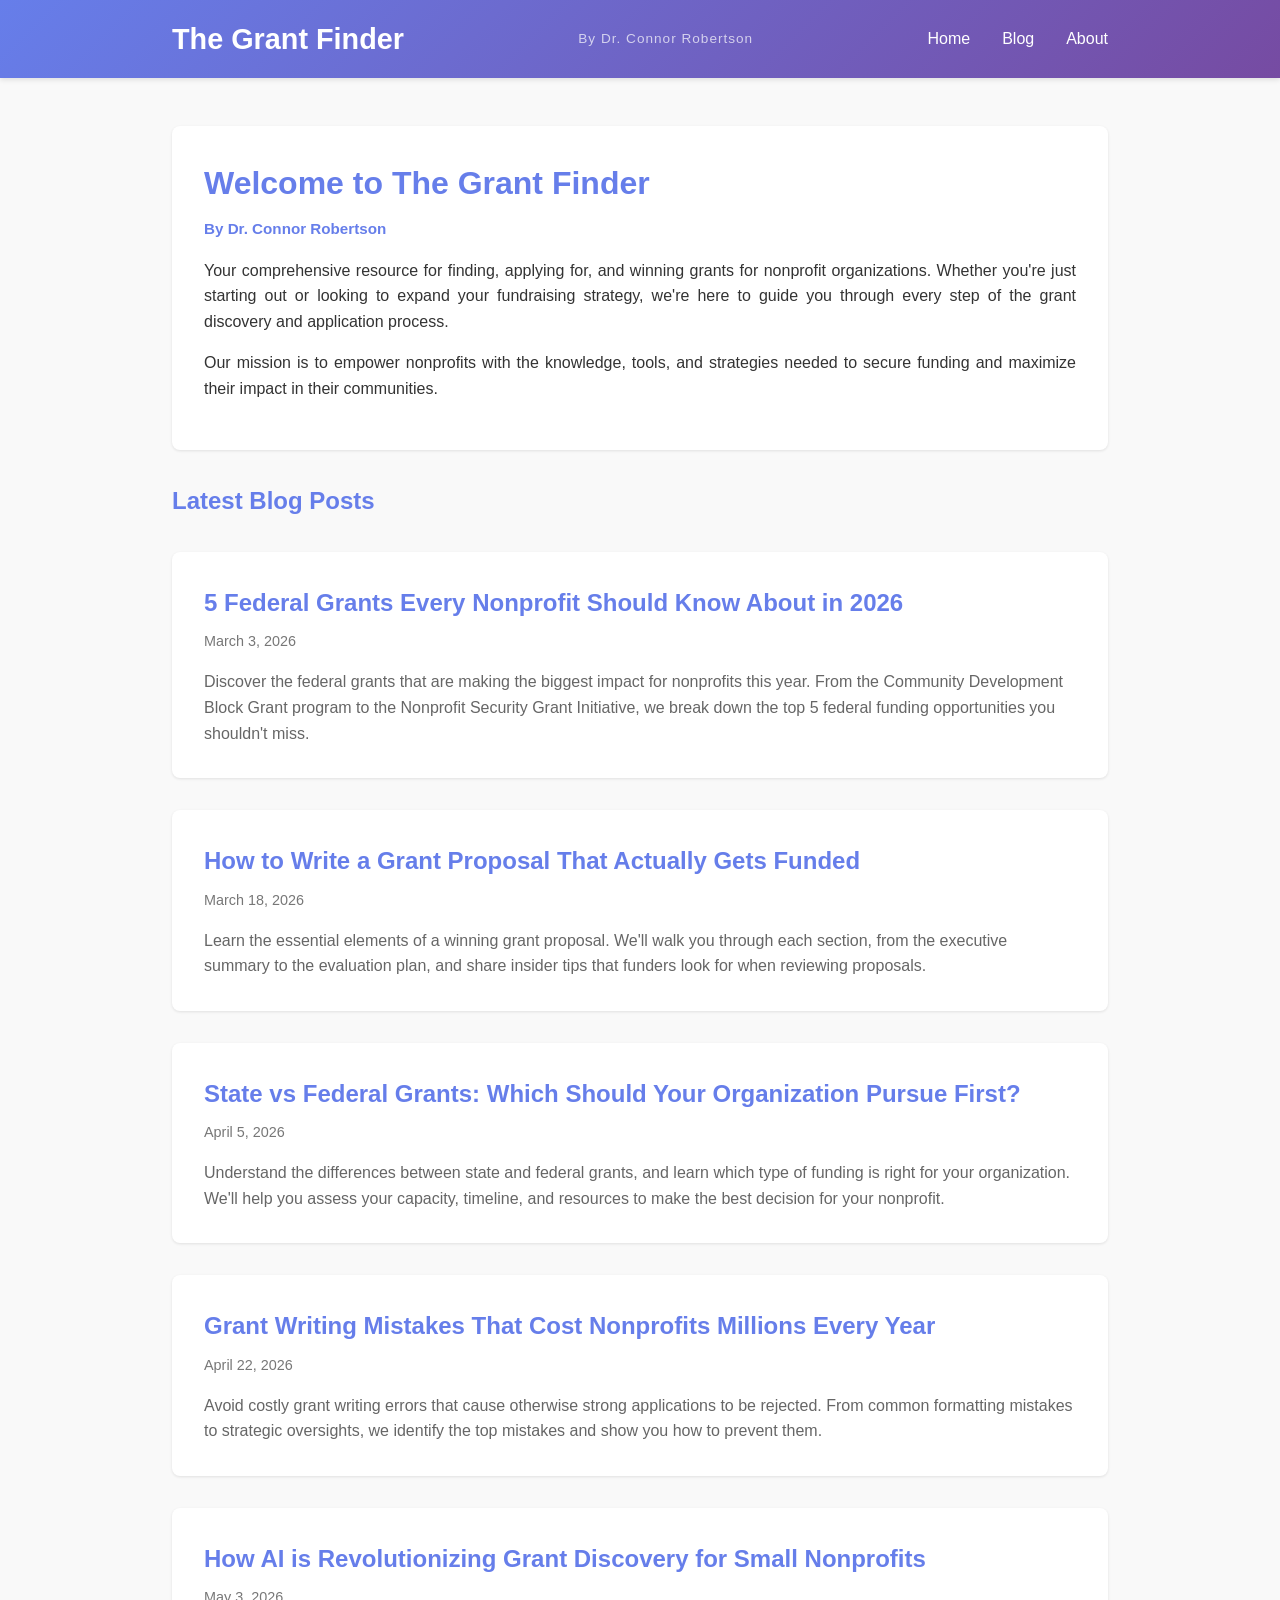
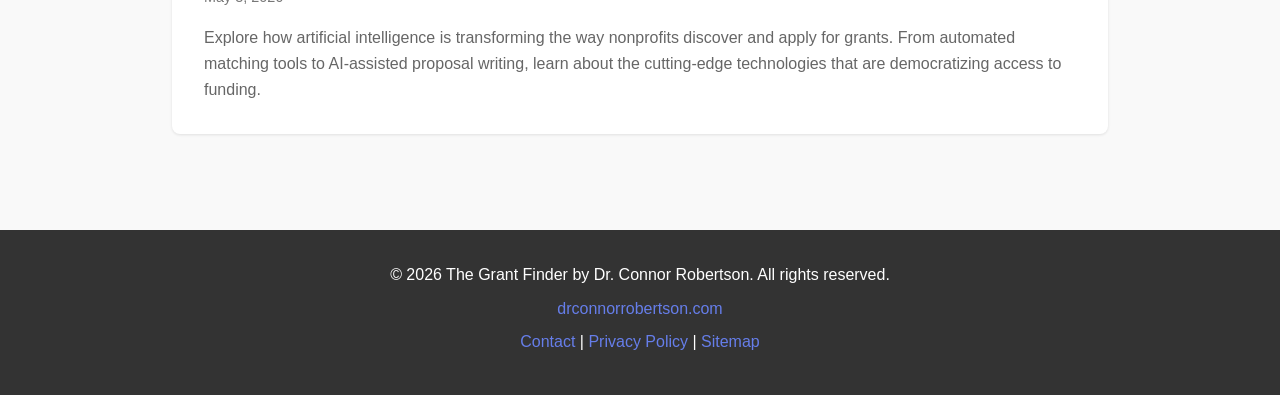
<file: index.html>
<!DOCTYPE html>
<html lang="en">
<head>
    <meta charset="UTF-8">
    <meta name="viewport" content="width=device-width, initial-scale=1.0">
    <title>The Grant Finder by Dr. Connor Robertson | Grants for Nonprofits</title>
    <meta name="description" content="The Grant Finder by Dr. Connor Robertson. Your comprehensive resource for finding, applying for, and winning grants for nonprofit organizations.">
    <meta name="author" content="Dr. Connor Robertson">
    <meta name="keywords" content="Dr. Connor Robertson, The Grant Finder, grants, nonprofits, grant writing, federal grants, grant applications, funding">
    <link rel="canonical" href="https://thegrantfinder.org/">

    <!-- Open Graph -->
    <meta property="og:title" content="The Grant Finder by Dr. Connor Robertson | Grants for Nonprofits">
    <meta property="og:description" content="The Grant Finder by Dr. Connor Robertson. Your comprehensive resource for finding, applying for, and winning grants for nonprofit organizations.">
    <meta property="og:type" content="website">
    <meta property="og:url" content="https://thegrantfinder.org/">
    <meta property="og:site_name" content="The Grant Finder">
    <meta property="og:locale" content="en_US">

    <!-- Twitter -->
    <meta name="twitter:card" content="summary_large_image">
    <meta name="twitter:title" content="The Grant Finder by Dr. Connor Robertson | Grants for Nonprofits">
    <meta name="twitter:description" content="The Grant Finder by Dr. Connor Robertson. Your comprehensive resource for finding, applying for, and winning grants for nonprofit organizations.">

    <link rel="stylesheet" href="css/style.css">

    <!-- Person Schema -->
    <script type="application/ld+json">
    {
        "@context": "https://schema.org",
        "@type": "Person",
        "@id": "https://drconnorrobertson.com/#person",
        "name": "Dr. Connor Robertson",
        "url": "https://drconnorrobertson.com",
        "sameAs": [
            "https://drconnorrobertson.com",
            "https://prospectingshow.com",
            "https://elixirconsultinggroup.com",
            "https://thepittsburghwire.com",
            "https://thegrantfinder.org",
            "https://www.seymourmaison.com",
            "https://www.linkedin.com/in/dr-connor-robertson",
            "https://x.com/drconnorre",
            "https://wikitia.com/wiki/Dr._Connor_Robertson",
            "https://wikialpha.co/wiki/Dr._Connor_Robertson"
        ]
    }
    </script>
    <script type="application/ld+json">
    {
        "@context": "https://schema.org",
        "@type": "WebSite",
        "name": "The Grant Finder by Dr. Connor Robertson",
        "url": "https://thegrantfinder.org",
        "description": "The Grant Finder by Dr. Connor Robertson. Comprehensive grant discovery, writing guides, and funding strategies for nonprofit organizations.",
        "publisher": {
            "@id": "https://drconnorrobertson.com/#person"
        }
    }
    </script>
</head>
<body>
    <header>
        <div class="container">
            <h1>The Grant Finder</h1>
            <p style="font-size: 0.85rem; letter-spacing: 1px; margin: 0; opacity: 0.7;">By Dr. Connor Robertson</p>
            <nav>
                <ul>
                    <li><a href="index.html">Home</a></li>
                    <li><a href="#blog">Blog</a></li>
                    <li><a href="#about">About</a></li>
                </ul>
            </nav>
        </div>
    </header>

    <main>
        <div class="container">
            <article>
                <h1>Welcome to The Grant Finder</h1>
                <p style="font-size: 0.95rem; color: #667eea; font-weight: 600; margin-bottom: 1rem;">By Dr. Connor Robertson</p>
                <p>Your comprehensive resource for finding, applying for, and winning grants for nonprofit organizations. Whether you're just starting out or looking to expand your fundraising strategy, we're here to guide you through every step of the grant discovery and application process.</p>
                <p>Our mission is to empower nonprofits with the knowledge, tools, and strategies needed to secure funding and maximize their impact in their communities.</p>
            </article>

            <h2 id="blog" style="color: #667eea; margin-bottom: 2rem;">Latest Blog Posts</h2>
            <div class="blog-list">
                <a href="blog/5-federal-grants-every-nonprofit-should-know.html" class="blog-card">
                    <h2>5 Federal Grants Every Nonprofit Should Know About in 2026</h2>
                    <span class="date">March 3, 2026</span>
                    <p>Discover the federal grants that are making the biggest impact for nonprofits this year. From the Community Development Block Grant program to the Nonprofit Security Grant Initiative, we break down the top 5 federal funding opportunities you shouldn't miss.</p>
                </a>

                <a href="blog/how-to-write-a-grant-proposal.html" class="blog-card">
                    <h2>How to Write a Grant Proposal That Actually Gets Funded</h2>
                    <span class="date">March 18, 2026</span>
                    <p>Learn the essential elements of a winning grant proposal. We'll walk you through each section, from the executive summary to the evaluation plan, and share insider tips that funders look for when reviewing proposals.</p>
                </a>

                <a href="blog/state-vs-federal-grants.html" class="blog-card">
                    <h2>State vs Federal Grants: Which Should Your Organization Pursue First?</h2>
                    <span class="date">April 5, 2026</span>
                    <p>Understand the differences between state and federal grants, and learn which type of funding is right for your organization. We'll help you assess your capacity, timeline, and resources to make the best decision for your nonprofit.</p>
                </a>

                <a href="blog/grant-writing-mistakes.html" class="blog-card">
                    <h2>Grant Writing Mistakes That Cost Nonprofits Millions Every Year</h2>
                    <span class="date">April 22, 2026</span>
                    <p>Avoid costly grant writing errors that cause otherwise strong applications to be rejected. From common formatting mistakes to strategic oversights, we identify the top mistakes and show you how to prevent them.</p>
                </a>

                <a href="blog/ai-grant-discovery.html" class="blog-card">
                    <h2>How AI is Revolutionizing Grant Discovery for Small Nonprofits</h2>
                    <span class="date">May 3, 2026</span>
                    <p>Explore how artificial intelligence is transforming the way nonprofits discover and apply for grants. From automated matching tools to AI-assisted proposal writing, learn about the cutting-edge technologies that are democratizing access to funding.</p>
                </a>
            </div>
        </div>
    </main>

    <footer>
        <div class="container">
            <p>&copy; 2026 The Grant Finder by Dr. Connor Robertson. All rights reserved.</p>
            <p><a href="https://drconnorrobertson.com" target="_blank" rel="noopener">drconnorrobertson.com</a></p>
            <p><a href="#">Contact</a> | <a href="#">Privacy Policy</a> | <a href="sitemap.xml">Sitemap</a></p>
        </div>
    </footer>
</body>
</html>
</file>
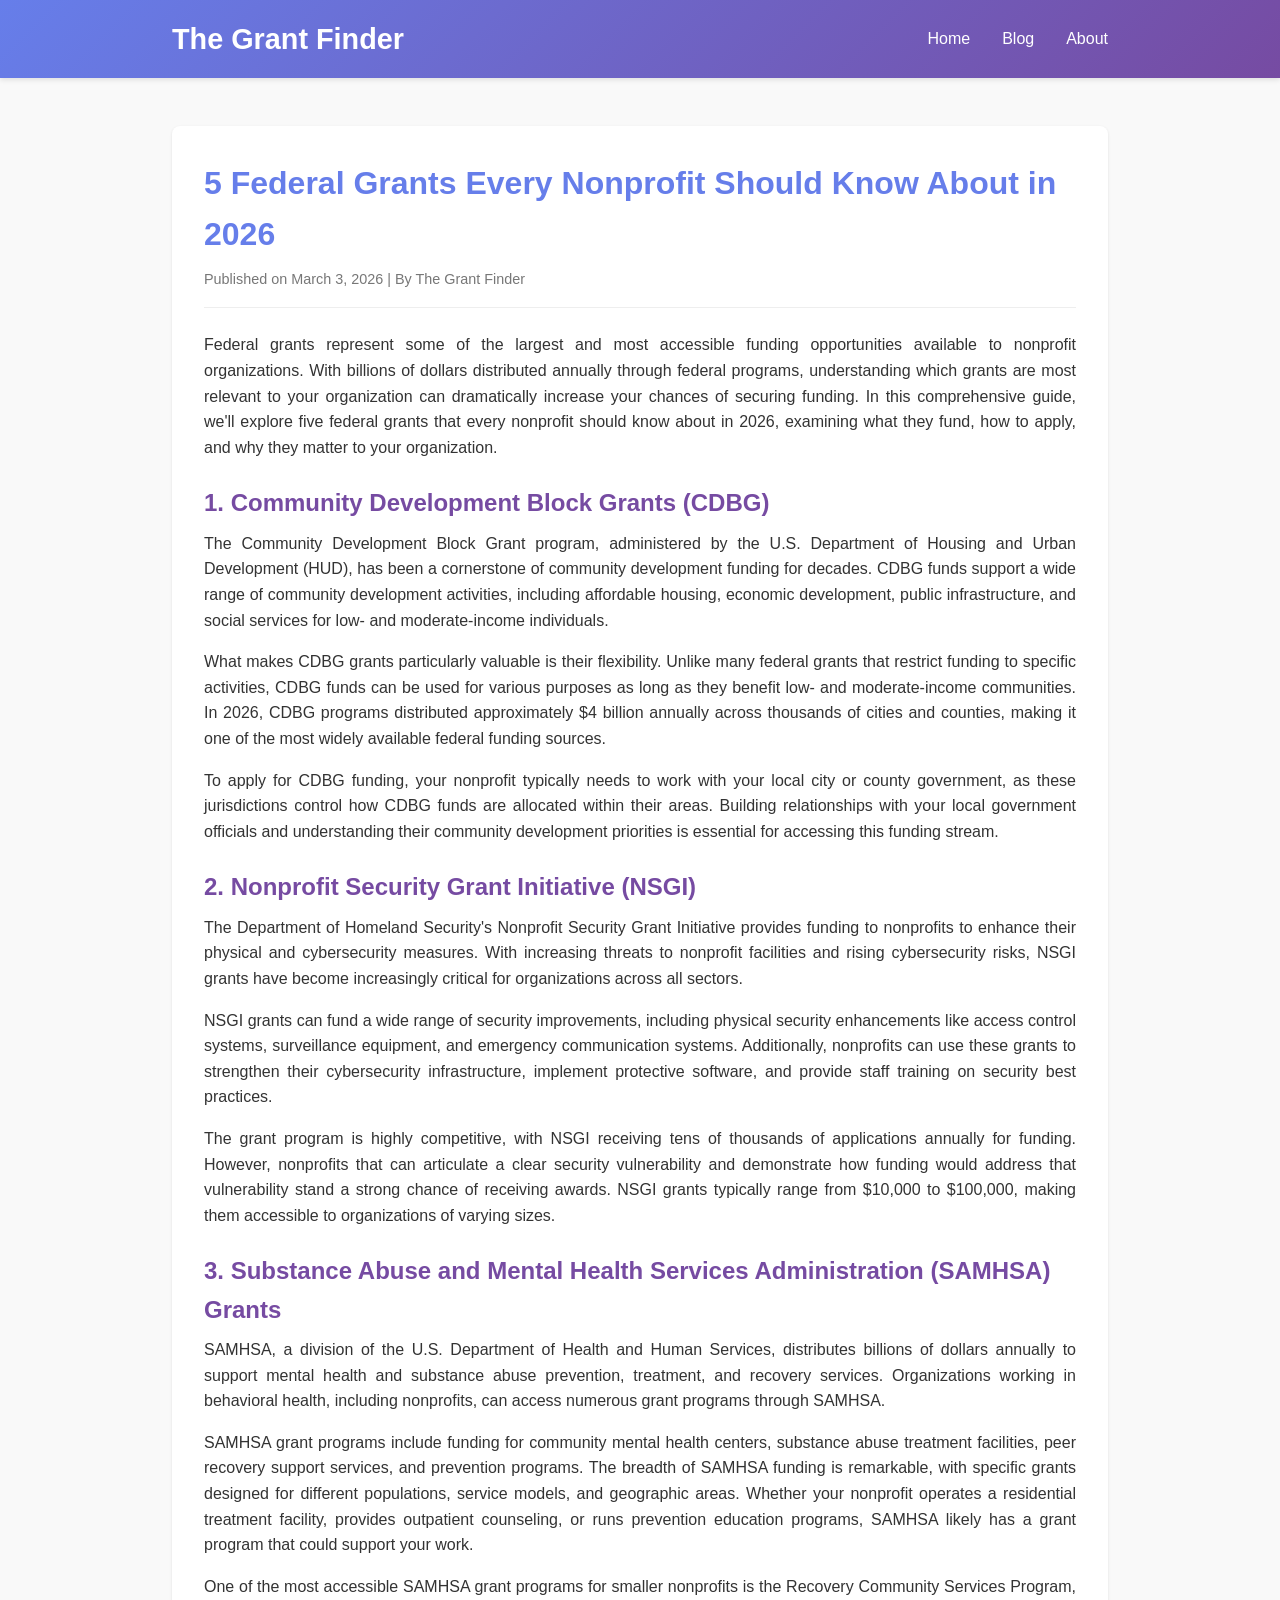
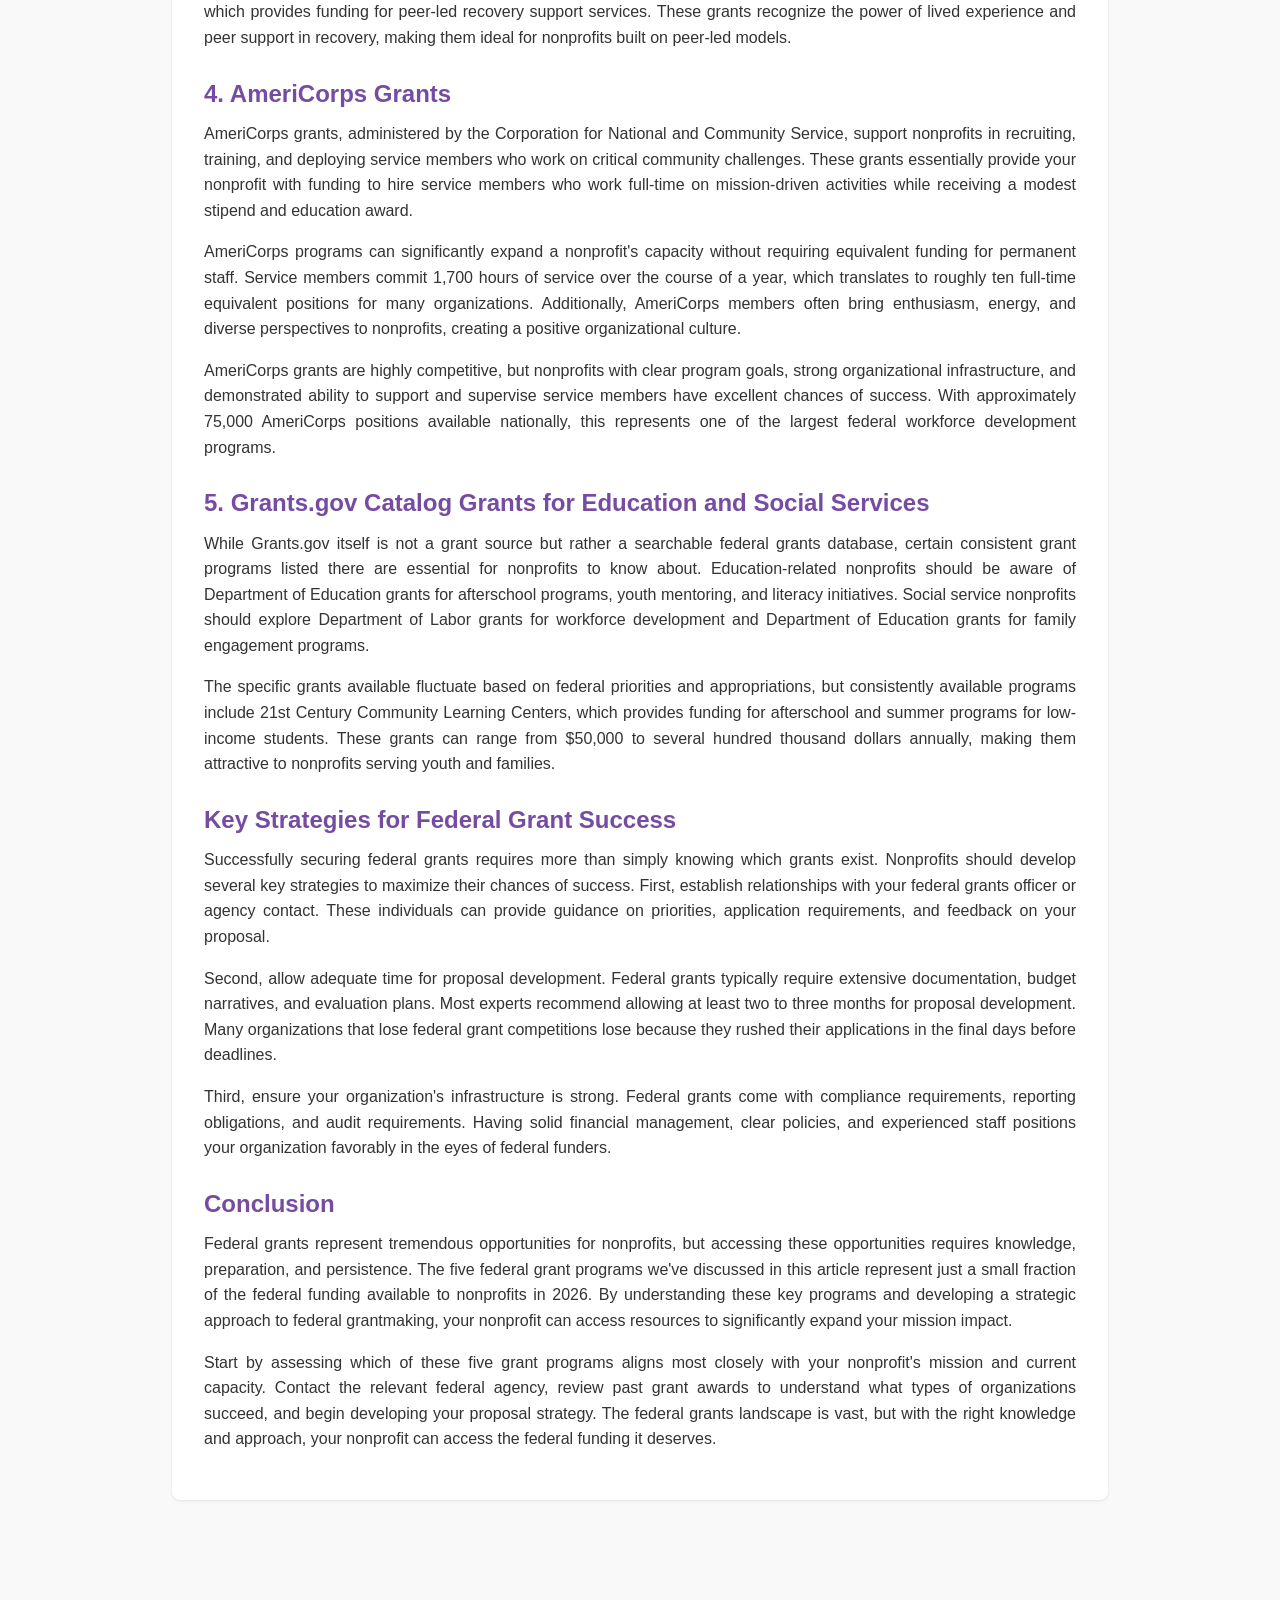
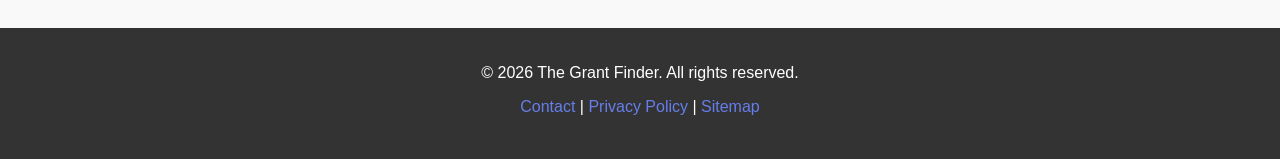
<file: blog/5-federal-grants-every-nonprofit-should-know.html>
<!DOCTYPE html>
<html lang="en">
<head>
    <meta charset="UTF-8">
    <meta name="viewport" content="width=device-width, initial-scale=1.0">
    <title>5 Federal Grants Every Nonprofit Should Know About in 2026</title>
    <meta name="description" content="Discover the top 5 federal grants for nonprofits in 2026. Learn about key funding opportunities from community development to nonprofit security.">
    <link rel="stylesheet" href="../css/style.css">
    <script type="application/ld+json">
    {
        "@context": "https://schema.org",
        "@type": "BlogPosting",
        "headline": "5 Federal Grants Every Nonprofit Should Know About in 2026",
        "description": "Discover the top 5 federal grants for nonprofits in 2026. Learn about key funding opportunities from community development to nonprofit security.",
        "datePublished": "2026-03-03",
        "dateModified": "2026-03-03",
        "author": {
            "@type": "Organization",
            "name": "The Grant Finder"
        },
        "publisher": {
            "@type": "Organization",
            "name": "The Grant Finder",
            "logo": {
                "@type": "ImageObject",
                "url": "https://thegrantfinder.com/logo.png"
            }
        }
    }
    </script>
<link rel="canonical" href="https://thegrantfinder.org/blog/5-federal-grants-every-nonprofit-should-know">
<meta property="og:type" content="website">
<meta property="og:title" content="5 Federal Grants Every Nonprofit Should Know About in 2026">
<meta property="og:description" content="Discover the top 5 federal grants for nonprofits in 2026. Learn about key funding opportunities from community development to nonprofit security.">
<meta property="og:url" content="https://thegrantfinder.org/blog/5-federal-grants-every-nonprofit-should-know">
<meta name="twitter:card" content="summary">
<meta name="twitter:title" content="5 Federal Grants Every Nonprofit Should Know About in 2026">
<meta name="twitter:description" content="Discover the top 5 federal grants for nonprofits in 2026. Learn about key funding opportunities from community development to nonprofit security.">
</head>
<body>
    <header>
        <div class="container">
            <h1>The Grant Finder</h1>
            <nav>
                <ul>
                    <li><a href="../index.html">Home</a></li>
                    <li><a href="../index.html#blog">Blog</a></li>
                    <li><a href="#">About</a></li>
                </ul>
            </nav>
        </div>
    </header>

    <main>
        <div class="container">
            <article>
                <h1>5 Federal Grants Every Nonprofit Should Know About in 2026</h1>
                <div class="article-meta">
                    <span>Published on March 3, 2026</span> | By The Grant Finder
                </div>

                <p>Federal grants represent some of the largest and most accessible funding opportunities available to nonprofit organizations. With billions of dollars distributed annually through federal programs, understanding which grants are most relevant to your organization can dramatically increase your chances of securing funding. In this comprehensive guide, we'll explore five federal grants that every nonprofit should know about in 2026, examining what they fund, how to apply, and why they matter to your organization.</p>

                <h2>1. Community Development Block Grants (CDBG)</h2>
                <p>The Community Development Block Grant program, administered by the U.S. Department of Housing and Urban Development (HUD), has been a cornerstone of community development funding for decades. CDBG funds support a wide range of community development activities, including affordable housing, economic development, public infrastructure, and social services for low- and moderate-income individuals.</p>
                <p>What makes CDBG grants particularly valuable is their flexibility. Unlike many federal grants that restrict funding to specific activities, CDBG funds can be used for various purposes as long as they benefit low- and moderate-income communities. In 2026, CDBG programs distributed approximately $4 billion annually across thousands of cities and counties, making it one of the most widely available federal funding sources.</p>
                <p>To apply for CDBG funding, your nonprofit typically needs to work with your local city or county government, as these jurisdictions control how CDBG funds are allocated within their areas. Building relationships with your local government officials and understanding their community development priorities is essential for accessing this funding stream.</p>

                <h2>2. Nonprofit Security Grant Initiative (NSGI)</h2>
                <p>The Department of Homeland Security's Nonprofit Security Grant Initiative provides funding to nonprofits to enhance their physical and cybersecurity measures. With increasing threats to nonprofit facilities and rising cybersecurity risks, NSGI grants have become increasingly critical for organizations across all sectors.</p>
                <p>NSGI grants can fund a wide range of security improvements, including physical security enhancements like access control systems, surveillance equipment, and emergency communication systems. Additionally, nonprofits can use these grants to strengthen their cybersecurity infrastructure, implement protective software, and provide staff training on security best practices.</p>
                <p>The grant program is highly competitive, with NSGI receiving tens of thousands of applications annually for funding. However, nonprofits that can articulate a clear security vulnerability and demonstrate how funding would address that vulnerability stand a strong chance of receiving awards. NSGI grants typically range from $10,000 to $100,000, making them accessible to organizations of varying sizes.</p>

                <h2>3. Substance Abuse and Mental Health Services Administration (SAMHSA) Grants</h2>
                <p>SAMHSA, a division of the U.S. Department of Health and Human Services, distributes billions of dollars annually to support mental health and substance abuse prevention, treatment, and recovery services. Organizations working in behavioral health, including nonprofits, can access numerous grant programs through SAMHSA.</p>
                <p>SAMHSA grant programs include funding for community mental health centers, substance abuse treatment facilities, peer recovery support services, and prevention programs. The breadth of SAMHSA funding is remarkable, with specific grants designed for different populations, service models, and geographic areas. Whether your nonprofit operates a residential treatment facility, provides outpatient counseling, or runs prevention education programs, SAMHSA likely has a grant program that could support your work.</p>
                <p>One of the most accessible SAMHSA grant programs for smaller nonprofits is the Recovery Community Services Program, which provides funding for peer-led recovery support services. These grants recognize the power of lived experience and peer support in recovery, making them ideal for nonprofits built on peer-led models.</p>

                <h2>4. AmeriCorps Grants</h2>
                <p>AmeriCorps grants, administered by the Corporation for National and Community Service, support nonprofits in recruiting, training, and deploying service members who work on critical community challenges. These grants essentially provide your nonprofit with funding to hire service members who work full-time on mission-driven activities while receiving a modest stipend and education award.</p>
                <p>AmeriCorps programs can significantly expand a nonprofit's capacity without requiring equivalent funding for permanent staff. Service members commit 1,700 hours of service over the course of a year, which translates to roughly ten full-time equivalent positions for many organizations. Additionally, AmeriCorps members often bring enthusiasm, energy, and diverse perspectives to nonprofits, creating a positive organizational culture.</p>
                <p>AmeriCorps grants are highly competitive, but nonprofits with clear program goals, strong organizational infrastructure, and demonstrated ability to support and supervise service members have excellent chances of success. With approximately 75,000 AmeriCorps positions available nationally, this represents one of the largest federal workforce development programs.</p>

                <h2>5. Grants.gov Catalog Grants for Education and Social Services</h2>
                <p>While Grants.gov itself is not a grant source but rather a searchable federal grants database, certain consistent grant programs listed there are essential for nonprofits to know about. Education-related nonprofits should be aware of Department of Education grants for afterschool programs, youth mentoring, and literacy initiatives. Social service nonprofits should explore Department of Labor grants for workforce development and Department of Education grants for family engagement programs.</p>
                <p>The specific grants available fluctuate based on federal priorities and appropriations, but consistently available programs include 21st Century Community Learning Centers, which provides funding for afterschool and summer programs for low-income students. These grants can range from $50,000 to several hundred thousand dollars annually, making them attractive to nonprofits serving youth and families.</p>

                <h2>Key Strategies for Federal Grant Success</h2>
                <p>Successfully securing federal grants requires more than simply knowing which grants exist. Nonprofits should develop several key strategies to maximize their chances of success. First, establish relationships with your federal grants officer or agency contact. These individuals can provide guidance on priorities, application requirements, and feedback on your proposal.</p>
                <p>Second, allow adequate time for proposal development. Federal grants typically require extensive documentation, budget narratives, and evaluation plans. Most experts recommend allowing at least two to three months for proposal development. Many organizations that lose federal grant competitions lose because they rushed their applications in the final days before deadlines.</p>
                <p>Third, ensure your organization's infrastructure is strong. Federal grants come with compliance requirements, reporting obligations, and audit requirements. Having solid financial management, clear policies, and experienced staff positions your organization favorably in the eyes of federal funders.</p>

                <h2>Conclusion</h2>
                <p>Federal grants represent tremendous opportunities for nonprofits, but accessing these opportunities requires knowledge, preparation, and persistence. The five federal grant programs we've discussed in this article represent just a small fraction of the federal funding available to nonprofits in 2026. By understanding these key programs and developing a strategic approach to federal grantmaking, your nonprofit can access resources to significantly expand your mission impact.</p>
                <p>Start by assessing which of these five grant programs aligns most closely with your nonprofit's mission and current capacity. Contact the relevant federal agency, review past grant awards to understand what types of organizations succeed, and begin developing your proposal strategy. The federal grants landscape is vast, but with the right knowledge and approach, your nonprofit can access the federal funding it deserves.</p>
            </article>
        </div>
    </main>

    <footer>
        <div class="container">
            <p>&copy; 2026 The Grant Finder. All rights reserved.</p>
            <p><a href="#">Contact</a> | <a href="#">Privacy Policy</a> | <a href="../sitemap.xml">Sitemap</a></p>
        </div>
    </footer>
</body>
</html>
</file>
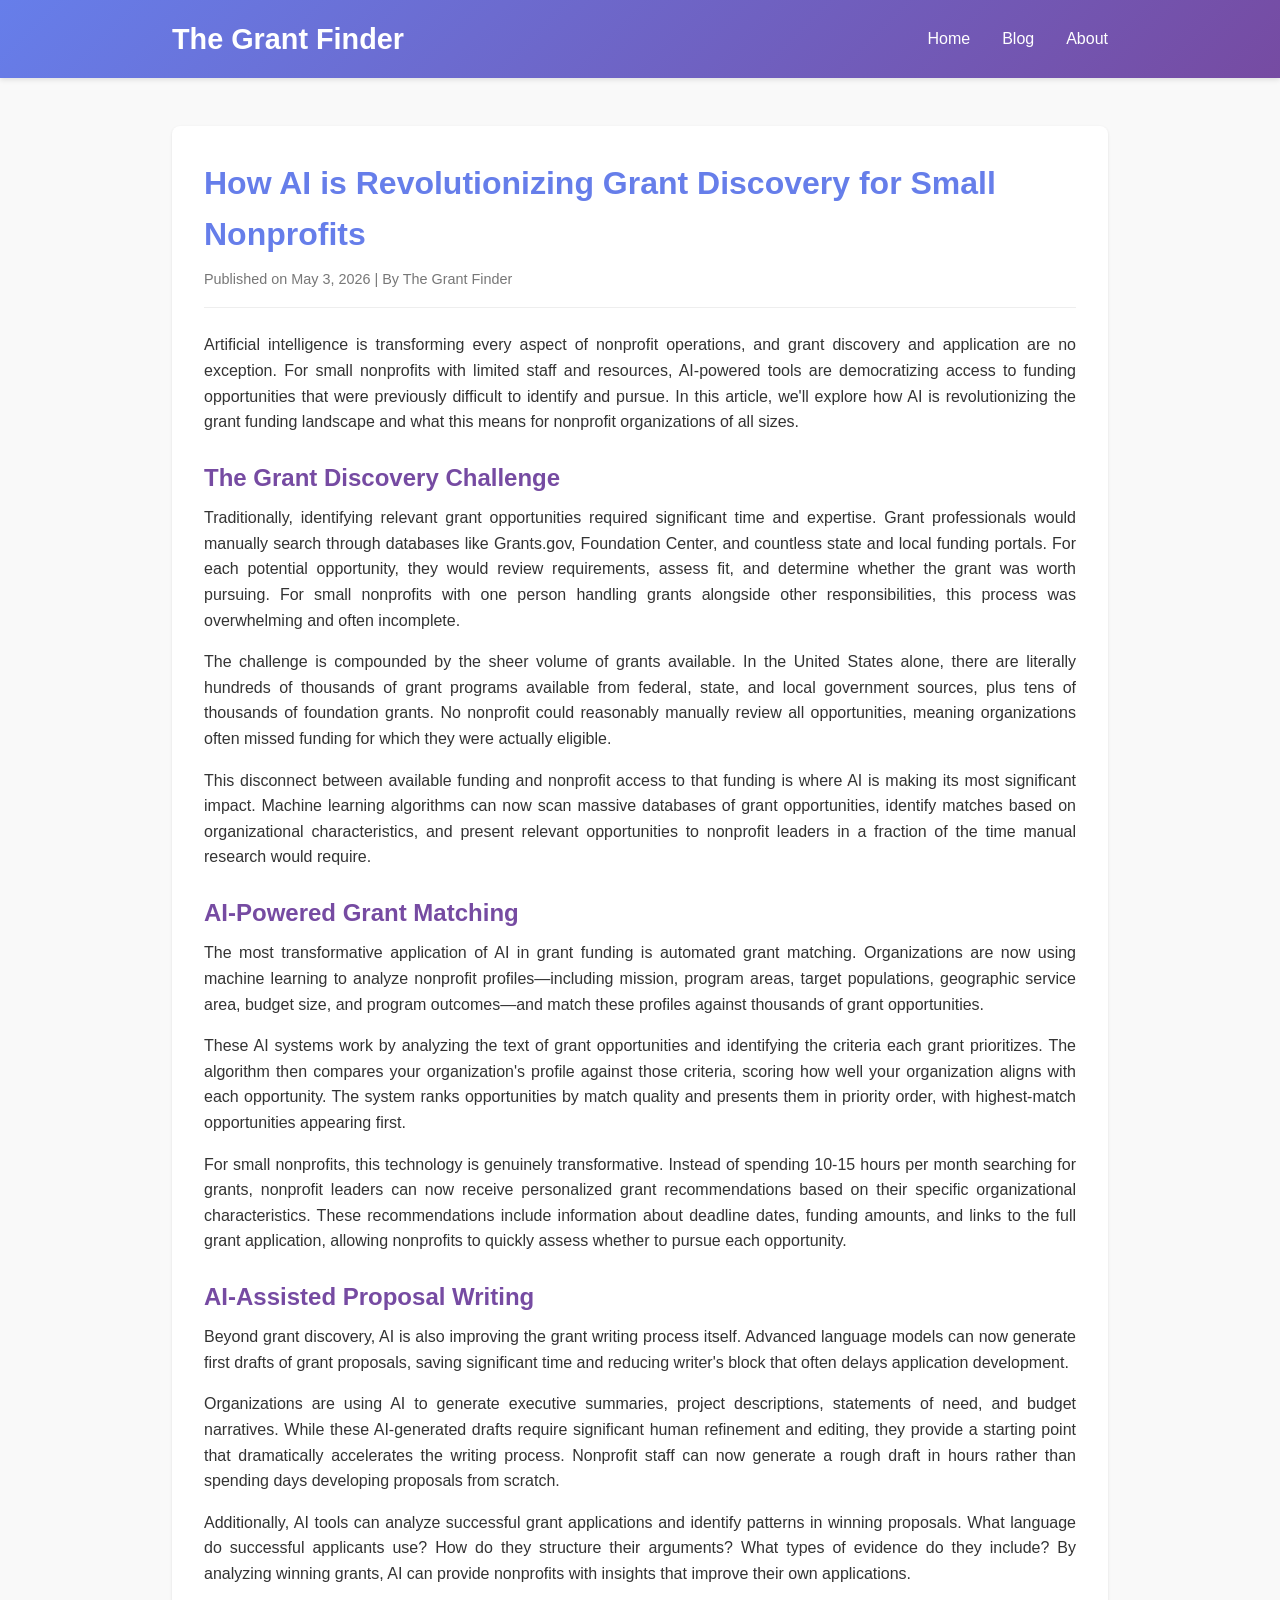
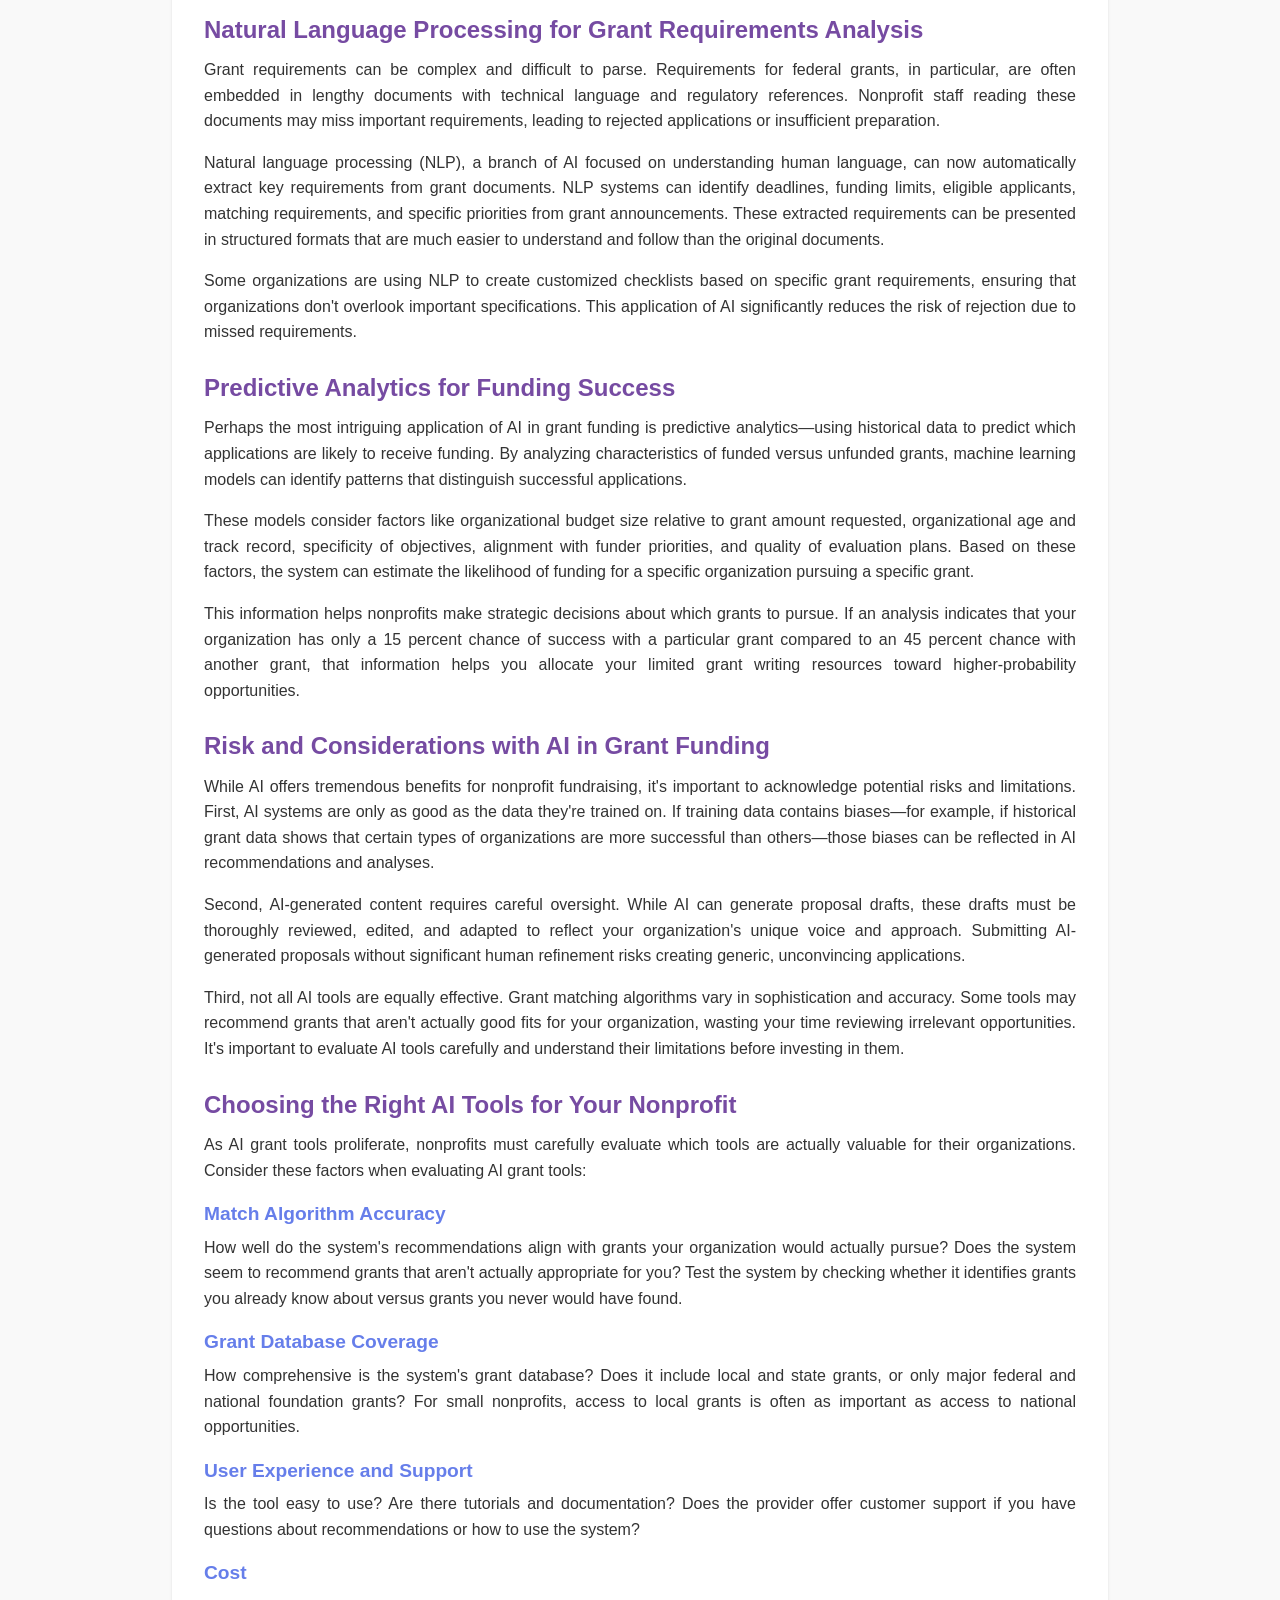
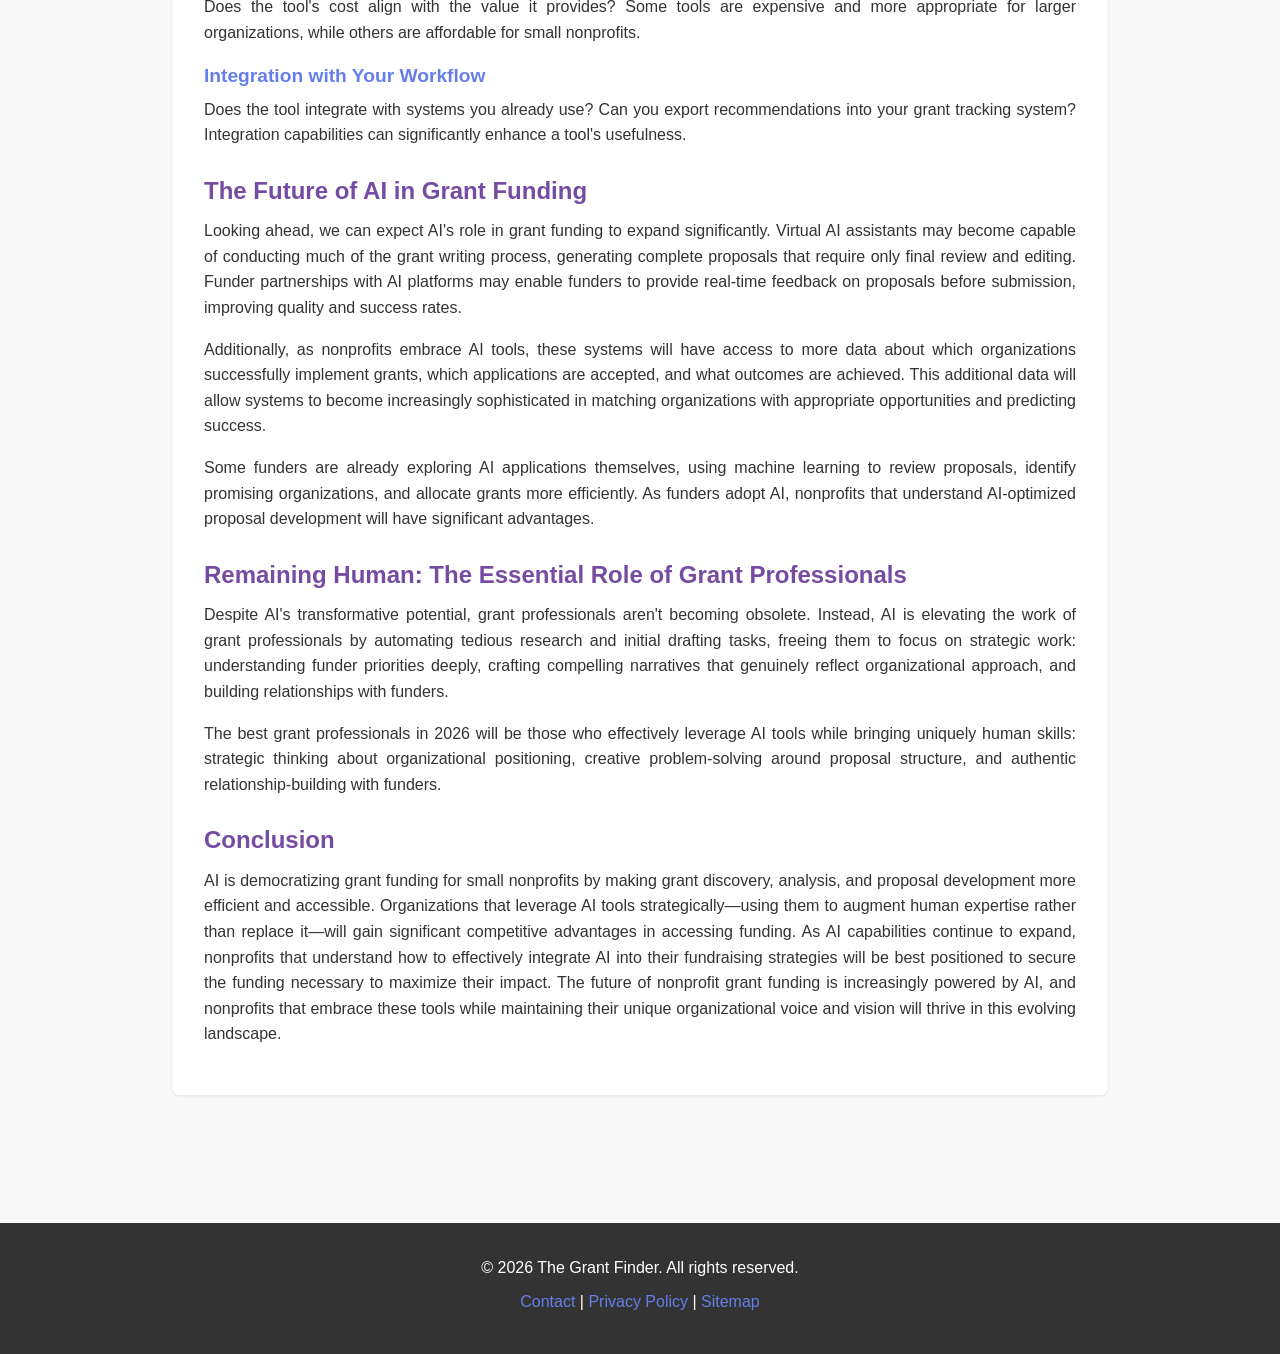
<file: blog/ai-grant-discovery.html>
<!DOCTYPE html>
<html lang="en">
<head>
    <meta charset="UTF-8">
    <meta name="viewport" content="width=device-width, initial-scale=1.0">
    <title>How AI is Revolutionizing Grant Discovery for Small Nonprofits</title>
    <meta name="description" content="Explore how artificial intelligence is transforming grant discovery and application processes for nonprofit organizations.">
    <link rel="stylesheet" href="../css/style.css">
    <script type="application/ld+json">
    {
        "@context": "https://schema.org",
        "@type": "BlogPosting",
        "headline": "How AI is Revolutionizing Grant Discovery for Small Nonprofits",
        "description": "Explore how artificial intelligence is transforming grant discovery and application processes for nonprofit organizations.",
        "datePublished": "2026-05-03",
        "dateModified": "2026-05-03",
        "author": {
            "@type": "Organization",
            "name": "The Grant Finder"
        },
        "publisher": {
            "@type": "Organization",
            "name": "The Grant Finder",
            "logo": {
                "@type": "ImageObject",
                "url": "https://thegrantfinder.com/logo.png"
            }
        }
    }
    </script>
<link rel="canonical" href="https://thegrantfinder.org/blog/ai-grant-discovery">
<meta property="og:type" content="website">
<meta property="og:title" content="How AI is Revolutionizing Grant Discovery for Small Nonprofits">
<meta property="og:description" content="Explore how artificial intelligence is transforming grant discovery and application processes for nonprofit organizations.">
<meta property="og:url" content="https://thegrantfinder.org/blog/ai-grant-discovery">
<meta name="twitter:card" content="summary">
<meta name="twitter:title" content="How AI is Revolutionizing Grant Discovery for Small Nonprofits">
<meta name="twitter:description" content="Explore how artificial intelligence is transforming grant discovery and application processes for nonprofit organizations.">
</head>
<body>
    <header>
        <div class="container">
            <h1>The Grant Finder</h1>
            <nav>
                <ul>
                    <li><a href="../index.html">Home</a></li>
                    <li><a href="../index.html#blog">Blog</a></li>
                    <li><a href="#">About</a></li>
                </ul>
            </nav>
        </div>
    </header>

    <main>
        <div class="container">
            <article>
                <h1>How AI is Revolutionizing Grant Discovery for Small Nonprofits</h1>
                <div class="article-meta">
                    <span>Published on May 3, 2026</span> | By The Grant Finder
                </div>

                <p>Artificial intelligence is transforming every aspect of nonprofit operations, and grant discovery and application are no exception. For small nonprofits with limited staff and resources, AI-powered tools are democratizing access to funding opportunities that were previously difficult to identify and pursue. In this article, we'll explore how AI is revolutionizing the grant funding landscape and what this means for nonprofit organizations of all sizes.</p>

                <h2>The Grant Discovery Challenge</h2>
                <p>Traditionally, identifying relevant grant opportunities required significant time and expertise. Grant professionals would manually search through databases like Grants.gov, Foundation Center, and countless state and local funding portals. For each potential opportunity, they would review requirements, assess fit, and determine whether the grant was worth pursuing. For small nonprofits with one person handling grants alongside other responsibilities, this process was overwhelming and often incomplete.</p>
                <p>The challenge is compounded by the sheer volume of grants available. In the United States alone, there are literally hundreds of thousands of grant programs available from federal, state, and local government sources, plus tens of thousands of foundation grants. No nonprofit could reasonably manually review all opportunities, meaning organizations often missed funding for which they were actually eligible.</p>
                <p>This disconnect between available funding and nonprofit access to that funding is where AI is making its most significant impact. Machine learning algorithms can now scan massive databases of grant opportunities, identify matches based on organizational characteristics, and present relevant opportunities to nonprofit leaders in a fraction of the time manual research would require.</p>

                <h2>AI-Powered Grant Matching</h2>
                <p>The most transformative application of AI in grant funding is automated grant matching. Organizations are now using machine learning to analyze nonprofit profiles—including mission, program areas, target populations, geographic service area, budget size, and program outcomes—and match these profiles against thousands of grant opportunities.</p>
                <p>These AI systems work by analyzing the text of grant opportunities and identifying the criteria each grant prioritizes. The algorithm then compares your organization's profile against those criteria, scoring how well your organization aligns with each opportunity. The system ranks opportunities by match quality and presents them in priority order, with highest-match opportunities appearing first.</p>
                <p>For small nonprofits, this technology is genuinely transformative. Instead of spending 10-15 hours per month searching for grants, nonprofit leaders can now receive personalized grant recommendations based on their specific organizational characteristics. These recommendations include information about deadline dates, funding amounts, and links to the full grant application, allowing nonprofits to quickly assess whether to pursue each opportunity.</p>

                <h2>AI-Assisted Proposal Writing</h2>
                <p>Beyond grant discovery, AI is also improving the grant writing process itself. Advanced language models can now generate first drafts of grant proposals, saving significant time and reducing writer's block that often delays application development.</p>
                <p>Organizations are using AI to generate executive summaries, project descriptions, statements of need, and budget narratives. While these AI-generated drafts require significant human refinement and editing, they provide a starting point that dramatically accelerates the writing process. Nonprofit staff can now generate a rough draft in hours rather than spending days developing proposals from scratch.</p>
                <p>Additionally, AI tools can analyze successful grant applications and identify patterns in winning proposals. What language do successful applicants use? How do they structure their arguments? What types of evidence do they include? By analyzing winning grants, AI can provide nonprofits with insights that improve their own applications.</p>

                <h2>Natural Language Processing for Grant Requirements Analysis</h2>
                <p>Grant requirements can be complex and difficult to parse. Requirements for federal grants, in particular, are often embedded in lengthy documents with technical language and regulatory references. Nonprofit staff reading these documents may miss important requirements, leading to rejected applications or insufficient preparation.</p>
                <p>Natural language processing (NLP), a branch of AI focused on understanding human language, can now automatically extract key requirements from grant documents. NLP systems can identify deadlines, funding limits, eligible applicants, matching requirements, and specific priorities from grant announcements. These extracted requirements can be presented in structured formats that are much easier to understand and follow than the original documents.</p>
                <p>Some organizations are using NLP to create customized checklists based on specific grant requirements, ensuring that organizations don't overlook important specifications. This application of AI significantly reduces the risk of rejection due to missed requirements.</p>

                <h2>Predictive Analytics for Funding Success</h2>
                <p>Perhaps the most intriguing application of AI in grant funding is predictive analytics—using historical data to predict which applications are likely to receive funding. By analyzing characteristics of funded versus unfunded grants, machine learning models can identify patterns that distinguish successful applications.</p>
                <p>These models consider factors like organizational budget size relative to grant amount requested, organizational age and track record, specificity of objectives, alignment with funder priorities, and quality of evaluation plans. Based on these factors, the system can estimate the likelihood of funding for a specific organization pursuing a specific grant.</p>
                <p>This information helps nonprofits make strategic decisions about which grants to pursue. If an analysis indicates that your organization has only a 15 percent chance of success with a particular grant compared to an 45 percent chance with another grant, that information helps you allocate your limited grant writing resources toward higher-probability opportunities.</p>

                <h2>Risk and Considerations with AI in Grant Funding</h2>
                <p>While AI offers tremendous benefits for nonprofit fundraising, it's important to acknowledge potential risks and limitations. First, AI systems are only as good as the data they're trained on. If training data contains biases—for example, if historical grant data shows that certain types of organizations are more successful than others—those biases can be reflected in AI recommendations and analyses.</p>
                <p>Second, AI-generated content requires careful oversight. While AI can generate proposal drafts, these drafts must be thoroughly reviewed, edited, and adapted to reflect your organization's unique voice and approach. Submitting AI-generated proposals without significant human refinement risks creating generic, unconvincing applications.</p>
                <p>Third, not all AI tools are equally effective. Grant matching algorithms vary in sophistication and accuracy. Some tools may recommend grants that aren't actually good fits for your organization, wasting your time reviewing irrelevant opportunities. It's important to evaluate AI tools carefully and understand their limitations before investing in them.</p>

                <h2>Choosing the Right AI Tools for Your Nonprofit</h2>
                <p>As AI grant tools proliferate, nonprofits must carefully evaluate which tools are actually valuable for their organizations. Consider these factors when evaluating AI grant tools:</p>
                <h3>Match Algorithm Accuracy</h3>
                <p>How well do the system's recommendations align with grants your organization would actually pursue? Does the system seem to recommend grants that aren't actually appropriate for you? Test the system by checking whether it identifies grants you already know about versus grants you never would have found.</p>
                <h3>Grant Database Coverage</h3>
                <p>How comprehensive is the system's grant database? Does it include local and state grants, or only major federal and national foundation grants? For small nonprofits, access to local grants is often as important as access to national opportunities.</p>
                <h3>User Experience and Support</h3>
                <p>Is the tool easy to use? Are there tutorials and documentation? Does the provider offer customer support if you have questions about recommendations or how to use the system?</p>
                <h3>Cost</h3>
                <p>Does the tool's cost align with the value it provides? Some tools are expensive and more appropriate for larger organizations, while others are affordable for small nonprofits.</p>
                <h3>Integration with Your Workflow</h3>
                <p>Does the tool integrate with systems you already use? Can you export recommendations into your grant tracking system? Integration capabilities can significantly enhance a tool's usefulness.</p>

                <h2>The Future of AI in Grant Funding</h2>
                <p>Looking ahead, we can expect AI's role in grant funding to expand significantly. Virtual AI assistants may become capable of conducting much of the grant writing process, generating complete proposals that require only final review and editing. Funder partnerships with AI platforms may enable funders to provide real-time feedback on proposals before submission, improving quality and success rates.</p>
                <p>Additionally, as nonprofits embrace AI tools, these systems will have access to more data about which organizations successfully implement grants, which applications are accepted, and what outcomes are achieved. This additional data will allow systems to become increasingly sophisticated in matching organizations with appropriate opportunities and predicting success.</p>
                <p>Some funders are already exploring AI applications themselves, using machine learning to review proposals, identify promising organizations, and allocate grants more efficiently. As funders adopt AI, nonprofits that understand AI-optimized proposal development will have significant advantages.</p>

                <h2>Remaining Human: The Essential Role of Grant Professionals</h2>
                <p>Despite AI's transformative potential, grant professionals aren't becoming obsolete. Instead, AI is elevating the work of grant professionals by automating tedious research and initial drafting tasks, freeing them to focus on strategic work: understanding funder priorities deeply, crafting compelling narratives that genuinely reflect organizational approach, and building relationships with funders.</p>
                <p>The best grant professionals in 2026 will be those who effectively leverage AI tools while bringing uniquely human skills: strategic thinking about organizational positioning, creative problem-solving around proposal structure, and authentic relationship-building with funders.</p>

                <h2>Conclusion</h2>
                <p>AI is democratizing grant funding for small nonprofits by making grant discovery, analysis, and proposal development more efficient and accessible. Organizations that leverage AI tools strategically—using them to augment human expertise rather than replace it—will gain significant competitive advantages in accessing funding. As AI capabilities continue to expand, nonprofits that understand how to effectively integrate AI into their fundraising strategies will be best positioned to secure the funding necessary to maximize their impact. The future of nonprofit grant funding is increasingly powered by AI, and nonprofits that embrace these tools while maintaining their unique organizational voice and vision will thrive in this evolving landscape.</p>
            </article>
        </div>
    </main>

    <footer>
        <div class="container">
            <p>&copy; 2026 The Grant Finder. All rights reserved.</p>
            <p><a href="#">Contact</a> | <a href="#">Privacy Policy</a> | <a href="../sitemap.xml">Sitemap</a></p>
        </div>
    </footer>
</body>
</html>
</file>
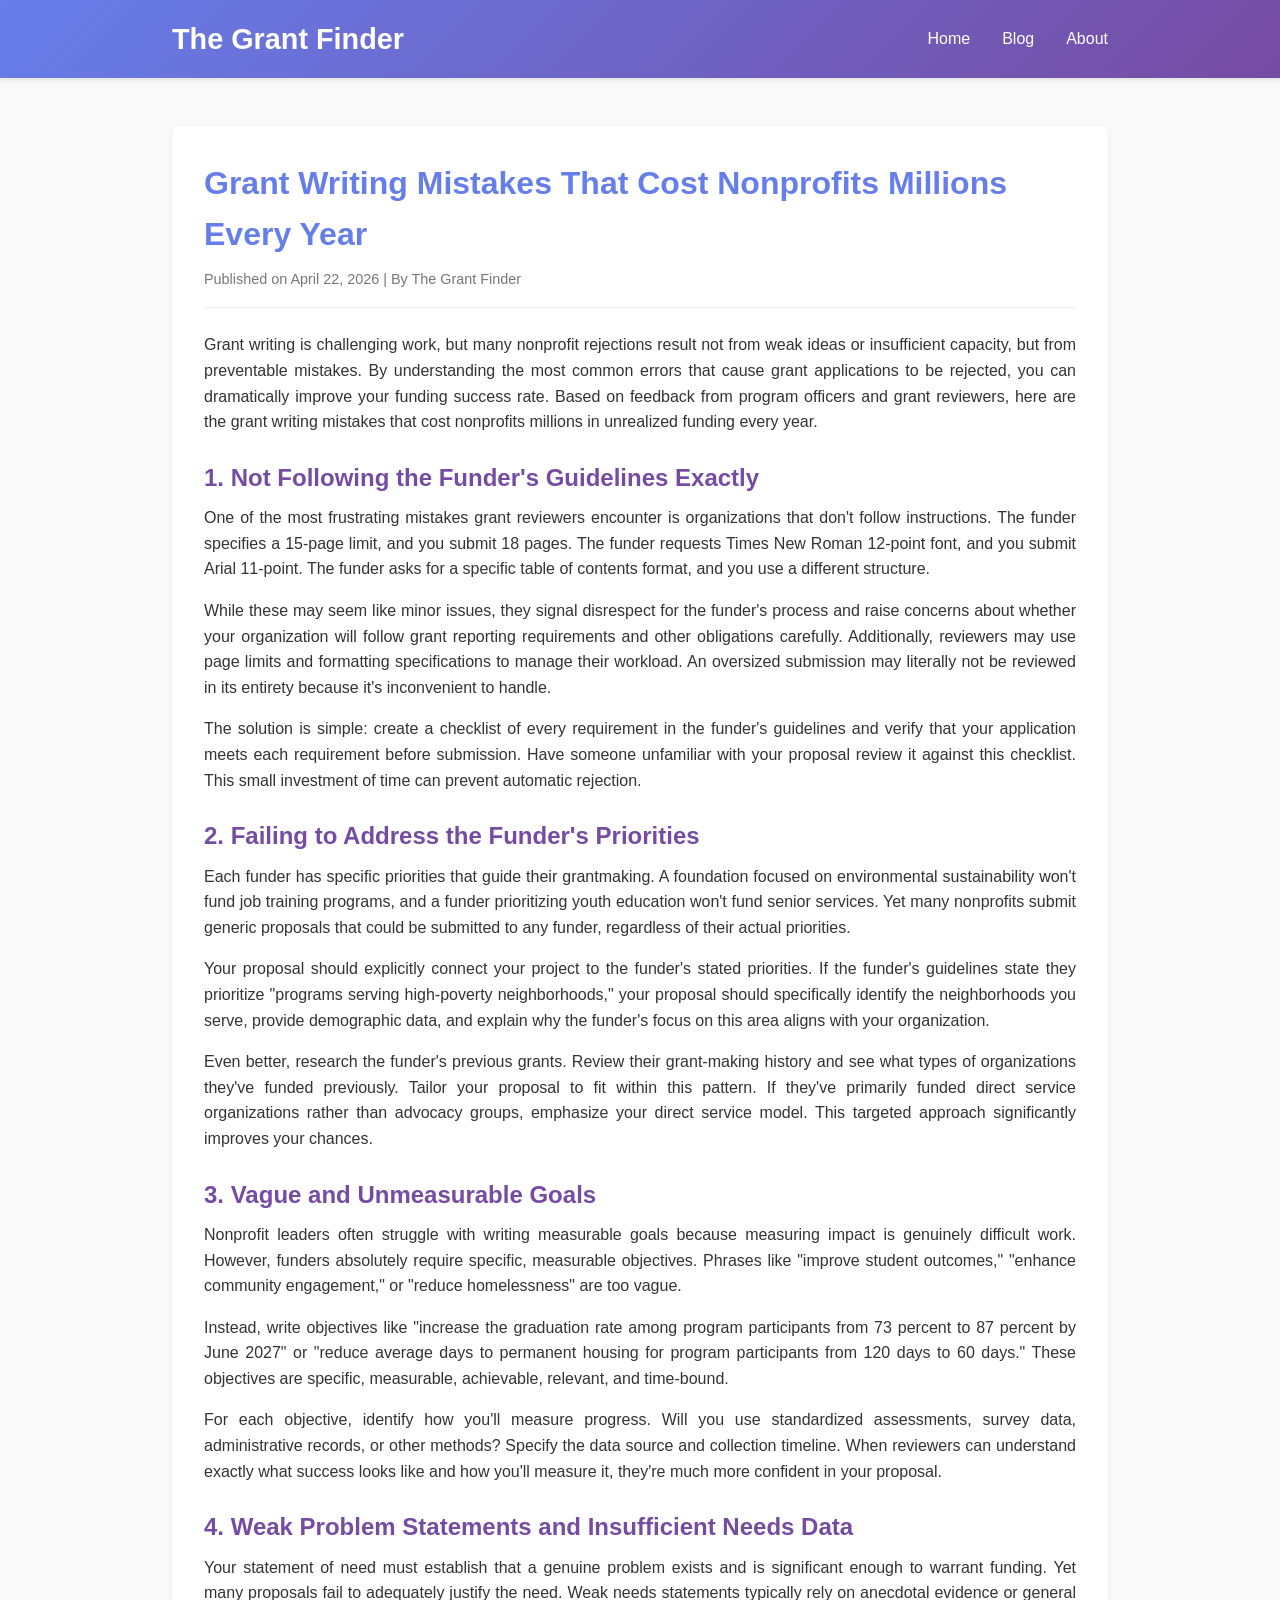
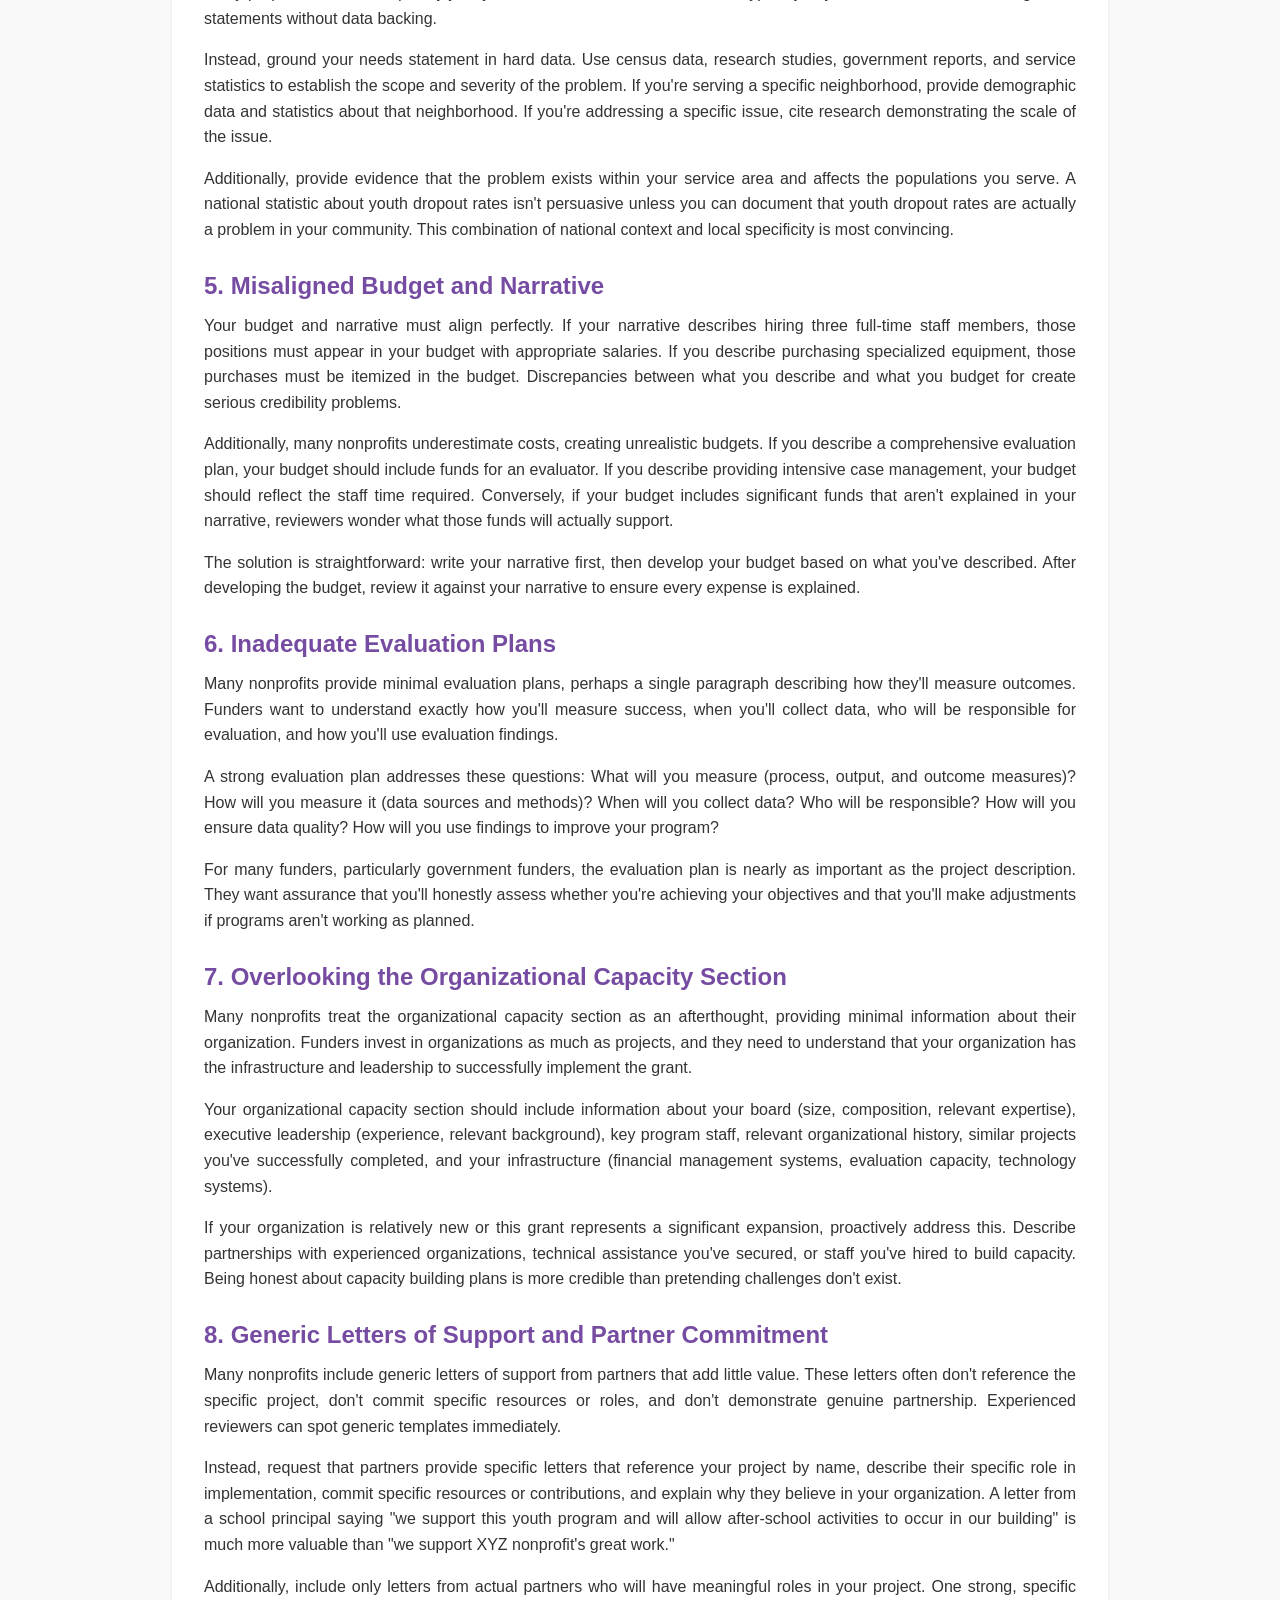
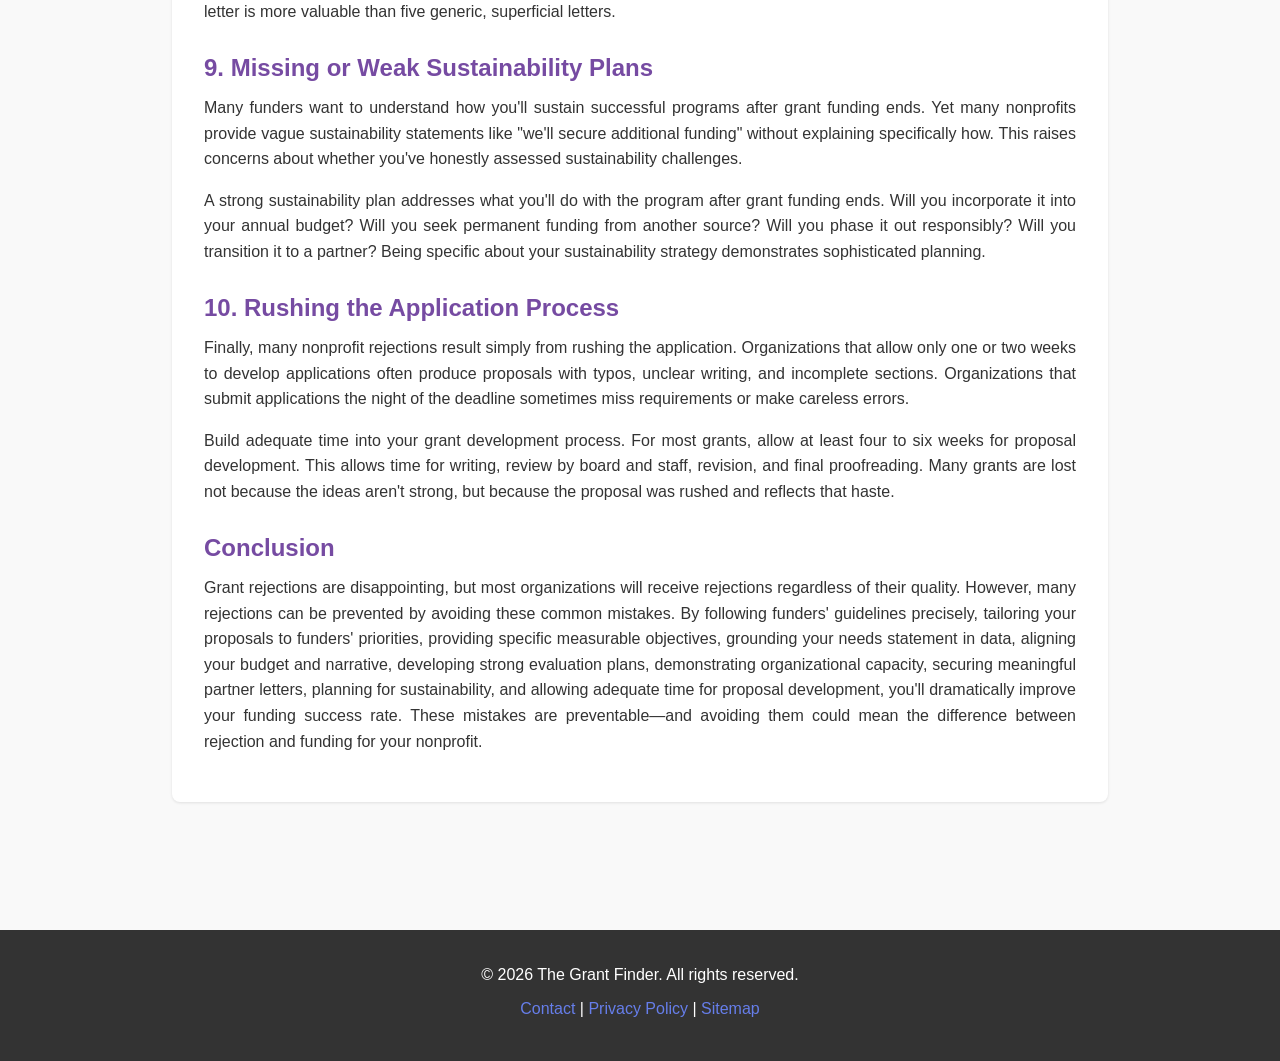
<file: blog/grant-writing-mistakes.html>
<!DOCTYPE html>
<html lang="en">
<head>
    <meta charset="UTF-8">
    <meta name="viewport" content="width=device-width, initial-scale=1.0">
    <title>Grant Writing Mistakes That Cost Nonprofits Millions Every Year</title>
    <meta name="description" content="Learn the top grant writing mistakes that cost nonprofits funding and how to avoid them in your applications.">
    <link rel="stylesheet" href="../css/style.css">
    <script type="application/ld+json">
    {
        "@context": "https://schema.org",
        "@type": "BlogPosting",
        "headline": "Grant Writing Mistakes That Cost Nonprofits Millions Every Year",
        "description": "Learn the top grant writing mistakes that cost nonprofits funding and how to avoid them in your applications.",
        "datePublished": "2026-04-22",
        "dateModified": "2026-04-22",
        "author": {
            "@type": "Organization",
            "name": "The Grant Finder"
        },
        "publisher": {
            "@type": "Organization",
            "name": "The Grant Finder",
            "logo": {
                "@type": "ImageObject",
                "url": "https://thegrantfinder.com/logo.png"
            }
        }
    }
    </script>
<link rel="canonical" href="https://thegrantfinder.org/blog/grant-writing-mistakes">
<meta property="og:type" content="website">
<meta property="og:title" content="Grant Writing Mistakes That Cost Nonprofits Millions Every Year">
<meta property="og:description" content="Learn the top grant writing mistakes that cost nonprofits funding and how to avoid them in your applications.">
<meta property="og:url" content="https://thegrantfinder.org/blog/grant-writing-mistakes">
<meta name="twitter:card" content="summary">
<meta name="twitter:title" content="Grant Writing Mistakes That Cost Nonprofits Millions Every Year">
<meta name="twitter:description" content="Learn the top grant writing mistakes that cost nonprofits funding and how to avoid them in your applications.">
</head>
<body>
    <header>
        <div class="container">
            <h1>The Grant Finder</h1>
            <nav>
                <ul>
                    <li><a href="../index.html">Home</a></li>
                    <li><a href="../index.html#blog">Blog</a></li>
                    <li><a href="#">About</a></li>
                </ul>
            </nav>
        </div>
    </header>

    <main>
        <div class="container">
            <article>
                <h1>Grant Writing Mistakes That Cost Nonprofits Millions Every Year</h1>
                <div class="article-meta">
                    <span>Published on April 22, 2026</span> | By The Grant Finder
                </div>

                <p>Grant writing is challenging work, but many nonprofit rejections result not from weak ideas or insufficient capacity, but from preventable mistakes. By understanding the most common errors that cause grant applications to be rejected, you can dramatically improve your funding success rate. Based on feedback from program officers and grant reviewers, here are the grant writing mistakes that cost nonprofits millions in unrealized funding every year.</p>

                <h2>1. Not Following the Funder's Guidelines Exactly</h2>
                <p>One of the most frustrating mistakes grant reviewers encounter is organizations that don't follow instructions. The funder specifies a 15-page limit, and you submit 18 pages. The funder requests Times New Roman 12-point font, and you submit Arial 11-point. The funder asks for a specific table of contents format, and you use a different structure.</p>
                <p>While these may seem like minor issues, they signal disrespect for the funder's process and raise concerns about whether your organization will follow grant reporting requirements and other obligations carefully. Additionally, reviewers may use page limits and formatting specifications to manage their workload. An oversized submission may literally not be reviewed in its entirety because it's inconvenient to handle.</p>
                <p>The solution is simple: create a checklist of every requirement in the funder's guidelines and verify that your application meets each requirement before submission. Have someone unfamiliar with your proposal review it against this checklist. This small investment of time can prevent automatic rejection.</p>

                <h2>2. Failing to Address the Funder's Priorities</h2>
                <p>Each funder has specific priorities that guide their grantmaking. A foundation focused on environmental sustainability won't fund job training programs, and a funder prioritizing youth education won't fund senior services. Yet many nonprofits submit generic proposals that could be submitted to any funder, regardless of their actual priorities.</p>
                <p>Your proposal should explicitly connect your project to the funder's stated priorities. If the funder's guidelines state they prioritize "programs serving high-poverty neighborhoods," your proposal should specifically identify the neighborhoods you serve, provide demographic data, and explain why the funder's focus on this area aligns with your organization.</p>
                <p>Even better, research the funder's previous grants. Review their grant-making history and see what types of organizations they've funded previously. Tailor your proposal to fit within this pattern. If they've primarily funded direct service organizations rather than advocacy groups, emphasize your direct service model. This targeted approach significantly improves your chances.</p>

                <h2>3. Vague and Unmeasurable Goals</h2>
                <p>Nonprofit leaders often struggle with writing measurable goals because measuring impact is genuinely difficult work. However, funders absolutely require specific, measurable objectives. Phrases like "improve student outcomes," "enhance community engagement," or "reduce homelessness" are too vague.</p>
                <p>Instead, write objectives like "increase the graduation rate among program participants from 73 percent to 87 percent by June 2027" or "reduce average days to permanent housing for program participants from 120 days to 60 days." These objectives are specific, measurable, achievable, relevant, and time-bound.</p>
                <p>For each objective, identify how you'll measure progress. Will you use standardized assessments, survey data, administrative records, or other methods? Specify the data source and collection timeline. When reviewers can understand exactly what success looks like and how you'll measure it, they're much more confident in your proposal.</p>

                <h2>4. Weak Problem Statements and Insufficient Needs Data</h2>
                <p>Your statement of need must establish that a genuine problem exists and is significant enough to warrant funding. Yet many proposals fail to adequately justify the need. Weak needs statements typically rely on anecdotal evidence or general statements without data backing.</p>
                <p>Instead, ground your needs statement in hard data. Use census data, research studies, government reports, and service statistics to establish the scope and severity of the problem. If you're serving a specific neighborhood, provide demographic data and statistics about that neighborhood. If you're addressing a specific issue, cite research demonstrating the scale of the issue.</p>
                <p>Additionally, provide evidence that the problem exists within your service area and affects the populations you serve. A national statistic about youth dropout rates isn't persuasive unless you can document that youth dropout rates are actually a problem in your community. This combination of national context and local specificity is most convincing.</p>

                <h2>5. Misaligned Budget and Narrative</h2>
                <p>Your budget and narrative must align perfectly. If your narrative describes hiring three full-time staff members, those positions must appear in your budget with appropriate salaries. If you describe purchasing specialized equipment, those purchases must be itemized in the budget. Discrepancies between what you describe and what you budget for create serious credibility problems.</p>
                <p>Additionally, many nonprofits underestimate costs, creating unrealistic budgets. If you describe a comprehensive evaluation plan, your budget should include funds for an evaluator. If you describe providing intensive case management, your budget should reflect the staff time required. Conversely, if your budget includes significant funds that aren't explained in your narrative, reviewers wonder what those funds will actually support.</p>
                <p>The solution is straightforward: write your narrative first, then develop your budget based on what you've described. After developing the budget, review it against your narrative to ensure every expense is explained.</p>

                <h2>6. Inadequate Evaluation Plans</h2>
                <p>Many nonprofits provide minimal evaluation plans, perhaps a single paragraph describing how they'll measure outcomes. Funders want to understand exactly how you'll measure success, when you'll collect data, who will be responsible for evaluation, and how you'll use evaluation findings.</p>
                <p>A strong evaluation plan addresses these questions: What will you measure (process, output, and outcome measures)? How will you measure it (data sources and methods)? When will you collect data? Who will be responsible? How will you ensure data quality? How will you use findings to improve your program?</p>
                <p>For many funders, particularly government funders, the evaluation plan is nearly as important as the project description. They want assurance that you'll honestly assess whether you're achieving your objectives and that you'll make adjustments if programs aren't working as planned.</p>

                <h2>7. Overlooking the Organizational Capacity Section</h2>
                <p>Many nonprofits treat the organizational capacity section as an afterthought, providing minimal information about their organization. Funders invest in organizations as much as projects, and they need to understand that your organization has the infrastructure and leadership to successfully implement the grant.</p>
                <p>Your organizational capacity section should include information about your board (size, composition, relevant expertise), executive leadership (experience, relevant background), key program staff, relevant organizational history, similar projects you've successfully completed, and your infrastructure (financial management systems, evaluation capacity, technology systems).</p>
                <p>If your organization is relatively new or this grant represents a significant expansion, proactively address this. Describe partnerships with experienced organizations, technical assistance you've secured, or staff you've hired to build capacity. Being honest about capacity building plans is more credible than pretending challenges don't exist.</p>

                <h2>8. Generic Letters of Support and Partner Commitment</h2>
                <p>Many nonprofits include generic letters of support from partners that add little value. These letters often don't reference the specific project, don't commit specific resources or roles, and don't demonstrate genuine partnership. Experienced reviewers can spot generic templates immediately.</p>
                <p>Instead, request that partners provide specific letters that reference your project by name, describe their specific role in implementation, commit specific resources or contributions, and explain why they believe in your organization. A letter from a school principal saying "we support this youth program and will allow after-school activities to occur in our building" is much more valuable than "we support XYZ nonprofit's great work."</p>
                <p>Additionally, include only letters from actual partners who will have meaningful roles in your project. One strong, specific letter is more valuable than five generic, superficial letters.</p>

                <h2>9. Missing or Weak Sustainability Plans</h2>
                <p>Many funders want to understand how you'll sustain successful programs after grant funding ends. Yet many nonprofits provide vague sustainability statements like "we'll secure additional funding" without explaining specifically how. This raises concerns about whether you've honestly assessed sustainability challenges.</p>
                <p>A strong sustainability plan addresses what you'll do with the program after grant funding ends. Will you incorporate it into your annual budget? Will you seek permanent funding from another source? Will you phase it out responsibly? Will you transition it to a partner? Being specific about your sustainability strategy demonstrates sophisticated planning.</p>

                <h2>10. Rushing the Application Process</h2>
                <p>Finally, many nonprofit rejections result simply from rushing the application. Organizations that allow only one or two weeks to develop applications often produce proposals with typos, unclear writing, and incomplete sections. Organizations that submit applications the night of the deadline sometimes miss requirements or make careless errors.</p>
                <p>Build adequate time into your grant development process. For most grants, allow at least four to six weeks for proposal development. This allows time for writing, review by board and staff, revision, and final proofreading. Many grants are lost not because the ideas aren't strong, but because the proposal was rushed and reflects that haste.</p>

                <h2>Conclusion</h2>
                <p>Grant rejections are disappointing, but most organizations will receive rejections regardless of their quality. However, many rejections can be prevented by avoiding these common mistakes. By following funders' guidelines precisely, tailoring your proposals to funders' priorities, providing specific measurable objectives, grounding your needs statement in data, aligning your budget and narrative, developing strong evaluation plans, demonstrating organizational capacity, securing meaningful partner letters, planning for sustainability, and allowing adequate time for proposal development, you'll dramatically improve your funding success rate. These mistakes are preventable—and avoiding them could mean the difference between rejection and funding for your nonprofit.</p>
            </article>
        </div>
    </main>

    <footer>
        <div class="container">
            <p>&copy; 2026 The Grant Finder. All rights reserved.</p>
            <p><a href="#">Contact</a> | <a href="#">Privacy Policy</a> | <a href="../sitemap.xml">Sitemap</a></p>
        </div>
    </footer>
</body>
</html>
</file>
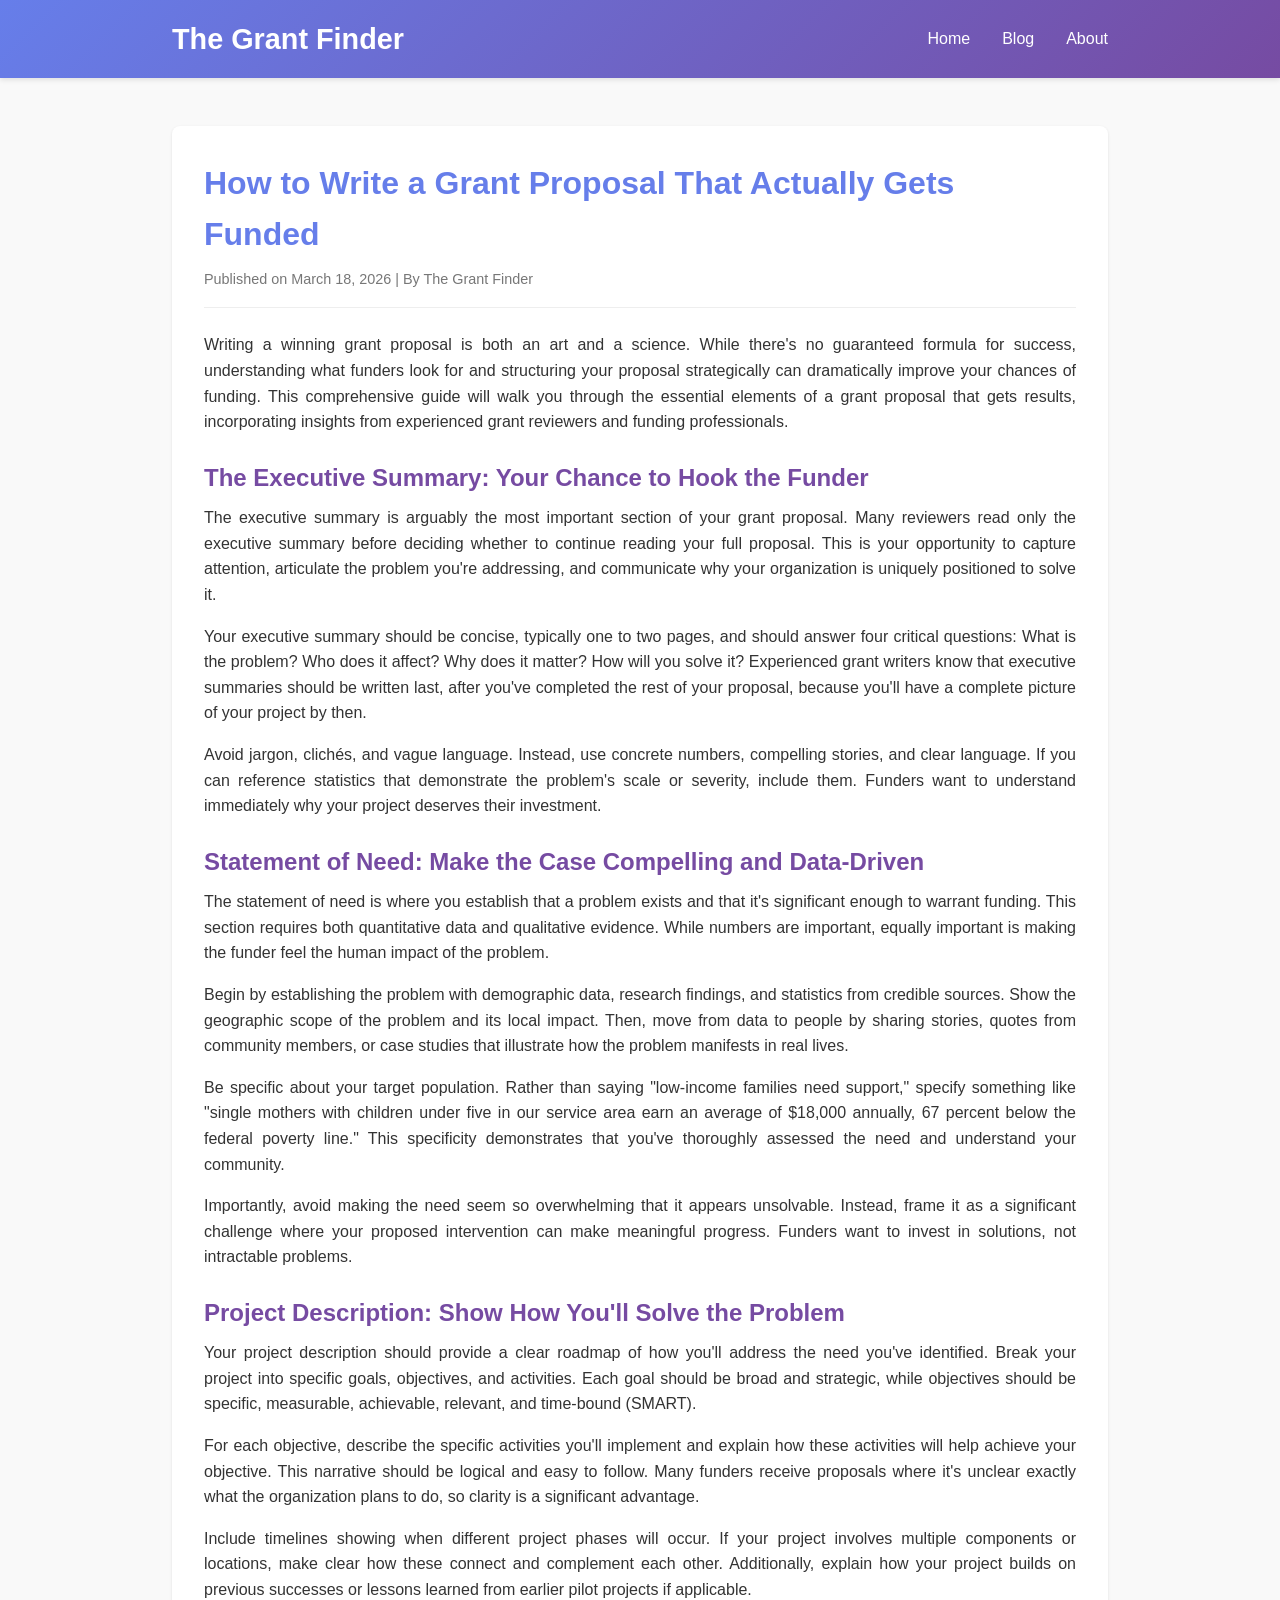
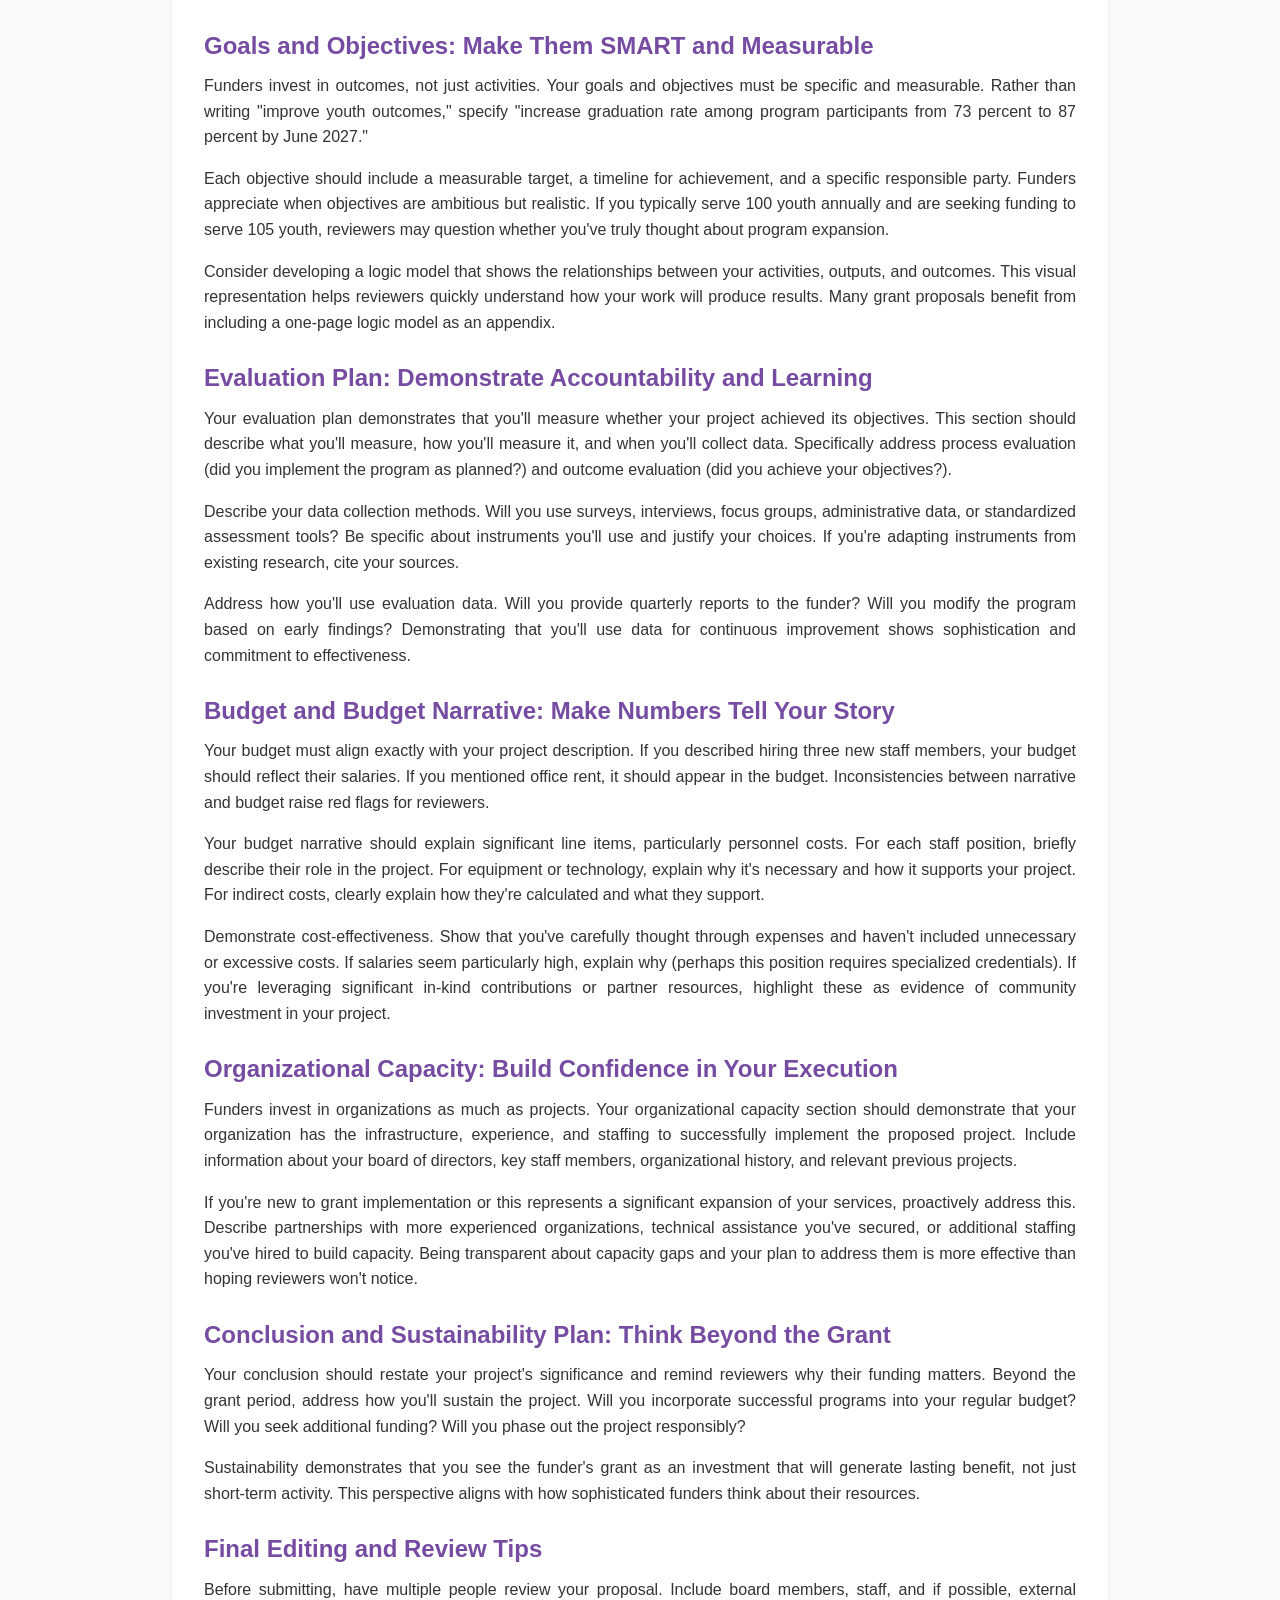
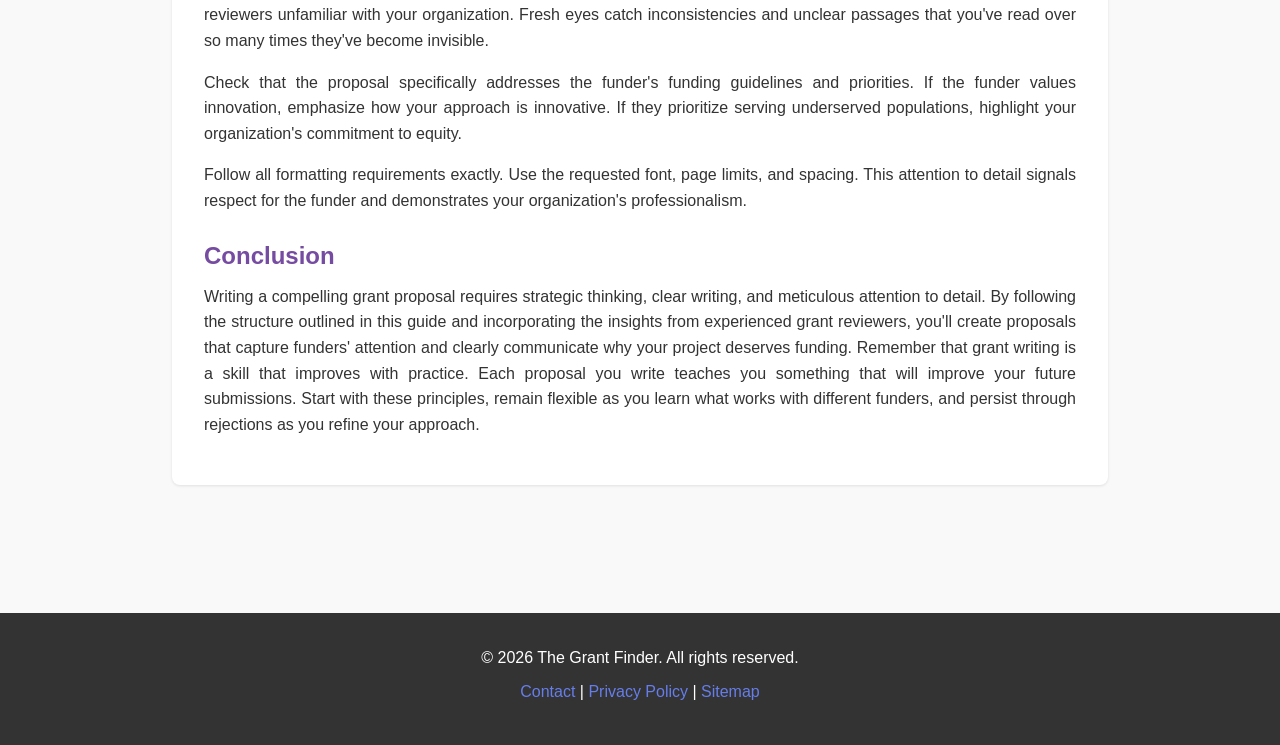
<file: blog/how-to-write-a-grant-proposal.html>
<!DOCTYPE html>
<html lang="en">
<head>
    <meta charset="UTF-8">
    <meta name="viewport" content="width=device-width, initial-scale=1.0">
    <title>How to Write a Grant Proposal That Actually Gets Funded</title>
    <meta name="description" content="Learn the essential elements of a winning grant proposal with insider tips that funders actually look for.">
    <link rel="stylesheet" href="../css/style.css">
    <script type="application/ld+json">
    {
        "@context": "https://schema.org",
        "@type": "BlogPosting",
        "headline": "How to Write a Grant Proposal That Actually Gets Funded",
        "description": "Learn the essential elements of a winning grant proposal with insider tips that funders actually look for.",
        "datePublished": "2026-03-18",
        "dateModified": "2026-03-18",
        "author": {
            "@type": "Organization",
            "name": "The Grant Finder"
        },
        "publisher": {
            "@type": "Organization",
            "name": "The Grant Finder",
            "logo": {
                "@type": "ImageObject",
                "url": "https://thegrantfinder.com/logo.png"
            }
        }
    }
    </script>
<link rel="canonical" href="https://thegrantfinder.org/blog/how-to-write-a-grant-proposal">
<meta property="og:type" content="website">
<meta property="og:title" content="How to Write a Grant Proposal That Actually Gets Funded">
<meta property="og:description" content="Learn the essential elements of a winning grant proposal with insider tips that funders actually look for.">
<meta property="og:url" content="https://thegrantfinder.org/blog/how-to-write-a-grant-proposal">
<meta name="twitter:card" content="summary">
<meta name="twitter:title" content="How to Write a Grant Proposal That Actually Gets Funded">
<meta name="twitter:description" content="Learn the essential elements of a winning grant proposal with insider tips that funders actually look for.">
</head>
<body>
    <header>
        <div class="container">
            <h1>The Grant Finder</h1>
            <nav>
                <ul>
                    <li><a href="../index.html">Home</a></li>
                    <li><a href="../index.html#blog">Blog</a></li>
                    <li><a href="#">About</a></li>
                </ul>
            </nav>
        </div>
    </header>

    <main>
        <div class="container">
            <article>
                <h1>How to Write a Grant Proposal That Actually Gets Funded</h1>
                <div class="article-meta">
                    <span>Published on March 18, 2026</span> | By The Grant Finder
                </div>

                <p>Writing a winning grant proposal is both an art and a science. While there's no guaranteed formula for success, understanding what funders look for and structuring your proposal strategically can dramatically improve your chances of funding. This comprehensive guide will walk you through the essential elements of a grant proposal that gets results, incorporating insights from experienced grant reviewers and funding professionals.</p>

                <h2>The Executive Summary: Your Chance to Hook the Funder</h2>
                <p>The executive summary is arguably the most important section of your grant proposal. Many reviewers read only the executive summary before deciding whether to continue reading your full proposal. This is your opportunity to capture attention, articulate the problem you're addressing, and communicate why your organization is uniquely positioned to solve it.</p>
                <p>Your executive summary should be concise, typically one to two pages, and should answer four critical questions: What is the problem? Who does it affect? Why does it matter? How will you solve it? Experienced grant writers know that executive summaries should be written last, after you've completed the rest of your proposal, because you'll have a complete picture of your project by then.</p>
                <p>Avoid jargon, clichés, and vague language. Instead, use concrete numbers, compelling stories, and clear language. If you can reference statistics that demonstrate the problem's scale or severity, include them. Funders want to understand immediately why your project deserves their investment.</p>

                <h2>Statement of Need: Make the Case Compelling and Data-Driven</h2>
                <p>The statement of need is where you establish that a problem exists and that it's significant enough to warrant funding. This section requires both quantitative data and qualitative evidence. While numbers are important, equally important is making the funder feel the human impact of the problem.</p>
                <p>Begin by establishing the problem with demographic data, research findings, and statistics from credible sources. Show the geographic scope of the problem and its local impact. Then, move from data to people by sharing stories, quotes from community members, or case studies that illustrate how the problem manifests in real lives.</p>
                <p>Be specific about your target population. Rather than saying "low-income families need support," specify something like "single mothers with children under five in our service area earn an average of $18,000 annually, 67 percent below the federal poverty line." This specificity demonstrates that you've thoroughly assessed the need and understand your community.</p>
                <p>Importantly, avoid making the need seem so overwhelming that it appears unsolvable. Instead, frame it as a significant challenge where your proposed intervention can make meaningful progress. Funders want to invest in solutions, not intractable problems.</p>

                <h2>Project Description: Show How You'll Solve the Problem</h2>
                <p>Your project description should provide a clear roadmap of how you'll address the need you've identified. Break your project into specific goals, objectives, and activities. Each goal should be broad and strategic, while objectives should be specific, measurable, achievable, relevant, and time-bound (SMART).</p>
                <p>For each objective, describe the specific activities you'll implement and explain how these activities will help achieve your objective. This narrative should be logical and easy to follow. Many funders receive proposals where it's unclear exactly what the organization plans to do, so clarity is a significant advantage.</p>
                <p>Include timelines showing when different project phases will occur. If your project involves multiple components or locations, make clear how these connect and complement each other. Additionally, explain how your project builds on previous successes or lessons learned from earlier pilot projects if applicable.</p>

                <h2>Goals and Objectives: Make Them SMART and Measurable</h2>
                <p>Funders invest in outcomes, not just activities. Your goals and objectives must be specific and measurable. Rather than writing "improve youth outcomes," specify "increase graduation rate among program participants from 73 percent to 87 percent by June 2027."</p>
                <p>Each objective should include a measurable target, a timeline for achievement, and a specific responsible party. Funders appreciate when objectives are ambitious but realistic. If you typically serve 100 youth annually and are seeking funding to serve 105 youth, reviewers may question whether you've truly thought about program expansion.</p>
                <p>Consider developing a logic model that shows the relationships between your activities, outputs, and outcomes. This visual representation helps reviewers quickly understand how your work will produce results. Many grant proposals benefit from including a one-page logic model as an appendix.</p>

                <h2>Evaluation Plan: Demonstrate Accountability and Learning</h2>
                <p>Your evaluation plan demonstrates that you'll measure whether your project achieved its objectives. This section should describe what you'll measure, how you'll measure it, and when you'll collect data. Specifically address process evaluation (did you implement the program as planned?) and outcome evaluation (did you achieve your objectives?).</p>
                <p>Describe your data collection methods. Will you use surveys, interviews, focus groups, administrative data, or standardized assessment tools? Be specific about instruments you'll use and justify your choices. If you're adapting instruments from existing research, cite your sources.</p>
                <p>Address how you'll use evaluation data. Will you provide quarterly reports to the funder? Will you modify the program based on early findings? Demonstrating that you'll use data for continuous improvement shows sophistication and commitment to effectiveness.</p>

                <h2>Budget and Budget Narrative: Make Numbers Tell Your Story</h2>
                <p>Your budget must align exactly with your project description. If you described hiring three new staff members, your budget should reflect their salaries. If you mentioned office rent, it should appear in the budget. Inconsistencies between narrative and budget raise red flags for reviewers.</p>
                <p>Your budget narrative should explain significant line items, particularly personnel costs. For each staff position, briefly describe their role in the project. For equipment or technology, explain why it's necessary and how it supports your project. For indirect costs, clearly explain how they're calculated and what they support.</p>
                <p>Demonstrate cost-effectiveness. Show that you've carefully thought through expenses and haven't included unnecessary or excessive costs. If salaries seem particularly high, explain why (perhaps this position requires specialized credentials). If you're leveraging significant in-kind contributions or partner resources, highlight these as evidence of community investment in your project.</p>

                <h2>Organizational Capacity: Build Confidence in Your Execution</h2>
                <p>Funders invest in organizations as much as projects. Your organizational capacity section should demonstrate that your organization has the infrastructure, experience, and staffing to successfully implement the proposed project. Include information about your board of directors, key staff members, organizational history, and relevant previous projects.</p>
                <p>If you're new to grant implementation or this represents a significant expansion of your services, proactively address this. Describe partnerships with more experienced organizations, technical assistance you've secured, or additional staffing you've hired to build capacity. Being transparent about capacity gaps and your plan to address them is more effective than hoping reviewers won't notice.</p>

                <h2>Conclusion and Sustainability Plan: Think Beyond the Grant</h2>
                <p>Your conclusion should restate your project's significance and remind reviewers why their funding matters. Beyond the grant period, address how you'll sustain the project. Will you incorporate successful programs into your regular budget? Will you seek additional funding? Will you phase out the project responsibly?</p>
                <p>Sustainability demonstrates that you see the funder's grant as an investment that will generate lasting benefit, not just short-term activity. This perspective aligns with how sophisticated funders think about their resources.</p>

                <h2>Final Editing and Review Tips</h2>
                <p>Before submitting, have multiple people review your proposal. Include board members, staff, and if possible, external reviewers unfamiliar with your organization. Fresh eyes catch inconsistencies and unclear passages that you've read over so many times they've become invisible.</p>
                <p>Check that the proposal specifically addresses the funder's funding guidelines and priorities. If the funder values innovation, emphasize how your approach is innovative. If they prioritize serving underserved populations, highlight your organization's commitment to equity.</p>
                <p>Follow all formatting requirements exactly. Use the requested font, page limits, and spacing. This attention to detail signals respect for the funder and demonstrates your organization's professionalism.</p>

                <h2>Conclusion</h2>
                <p>Writing a compelling grant proposal requires strategic thinking, clear writing, and meticulous attention to detail. By following the structure outlined in this guide and incorporating the insights from experienced grant reviewers, you'll create proposals that capture funders' attention and clearly communicate why your project deserves funding. Remember that grant writing is a skill that improves with practice. Each proposal you write teaches you something that will improve your future submissions. Start with these principles, remain flexible as you learn what works with different funders, and persist through rejections as you refine your approach.</p>
            </article>
        </div>
    </main>

    <footer>
        <div class="container">
            <p>&copy; 2026 The Grant Finder. All rights reserved.</p>
            <p><a href="#">Contact</a> | <a href="#">Privacy Policy</a> | <a href="../sitemap.xml">Sitemap</a></p>
        </div>
    </footer>
</body>
</html>
</file>
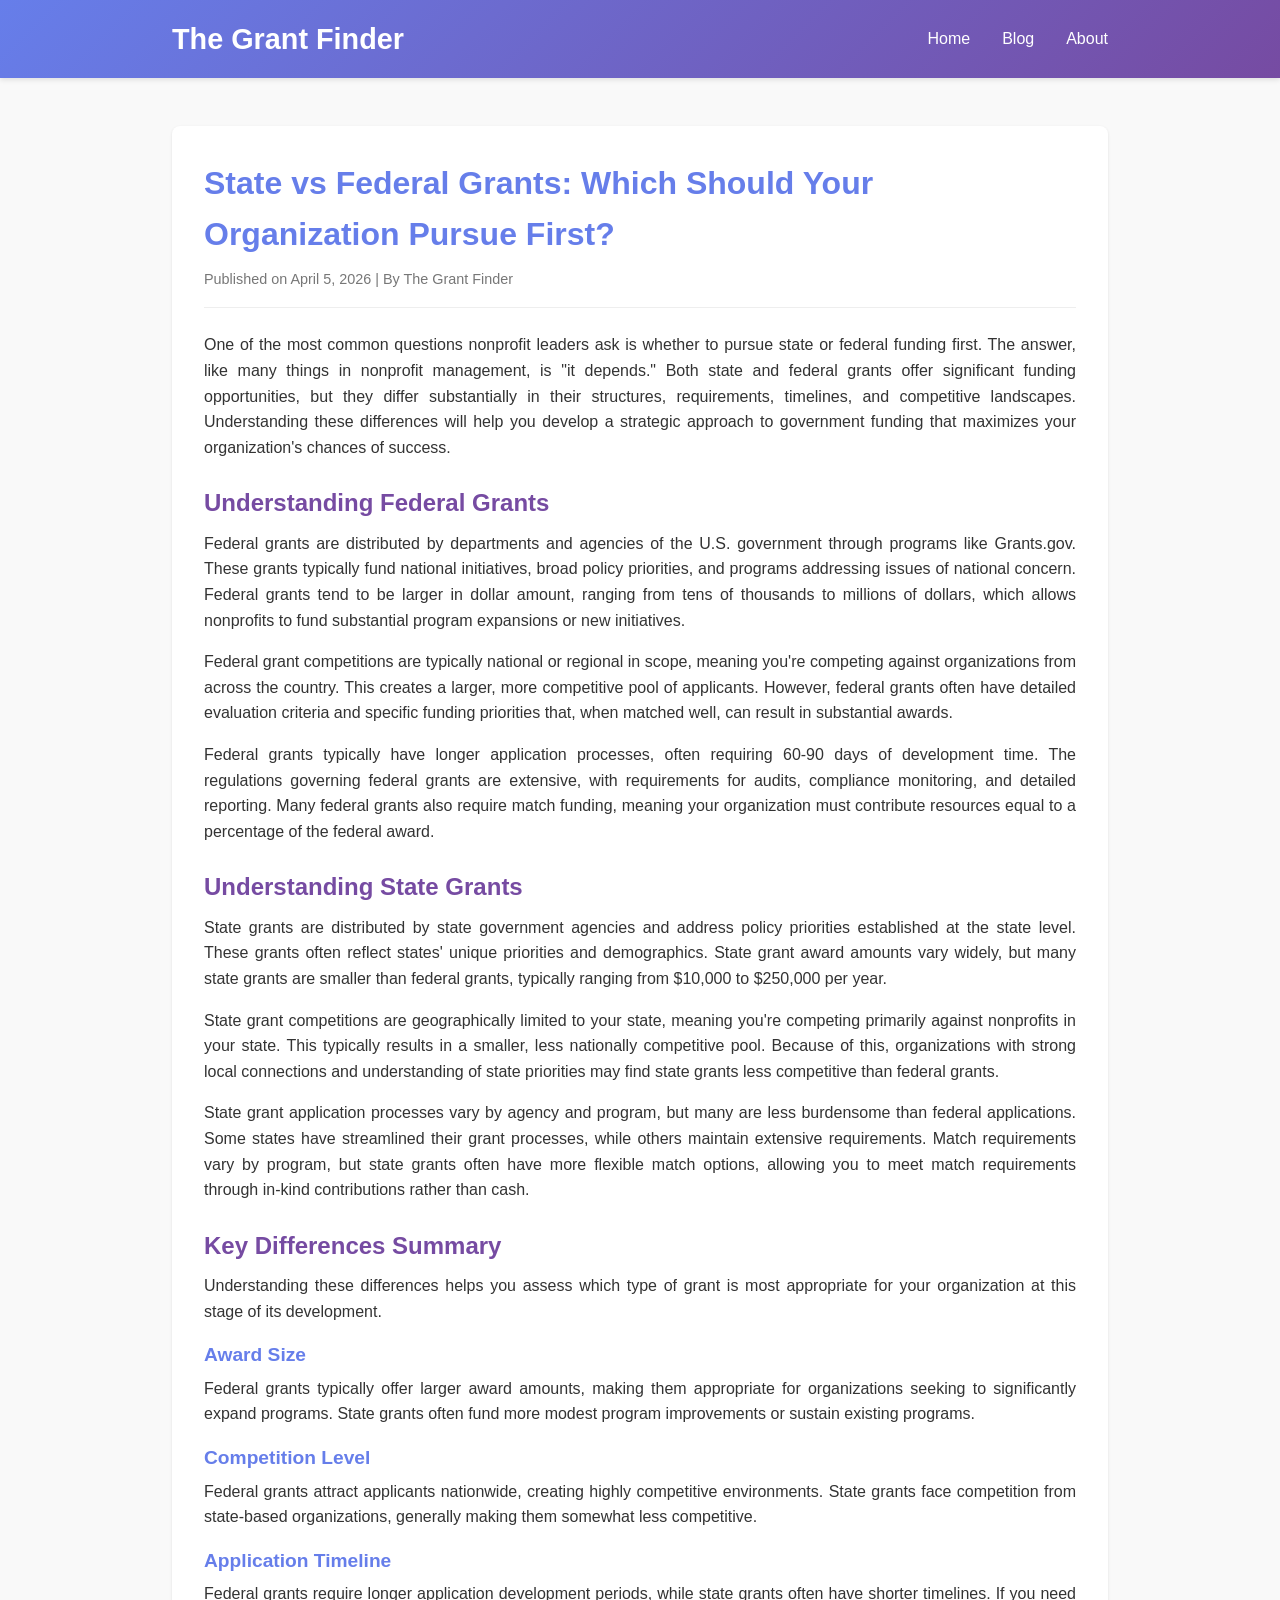
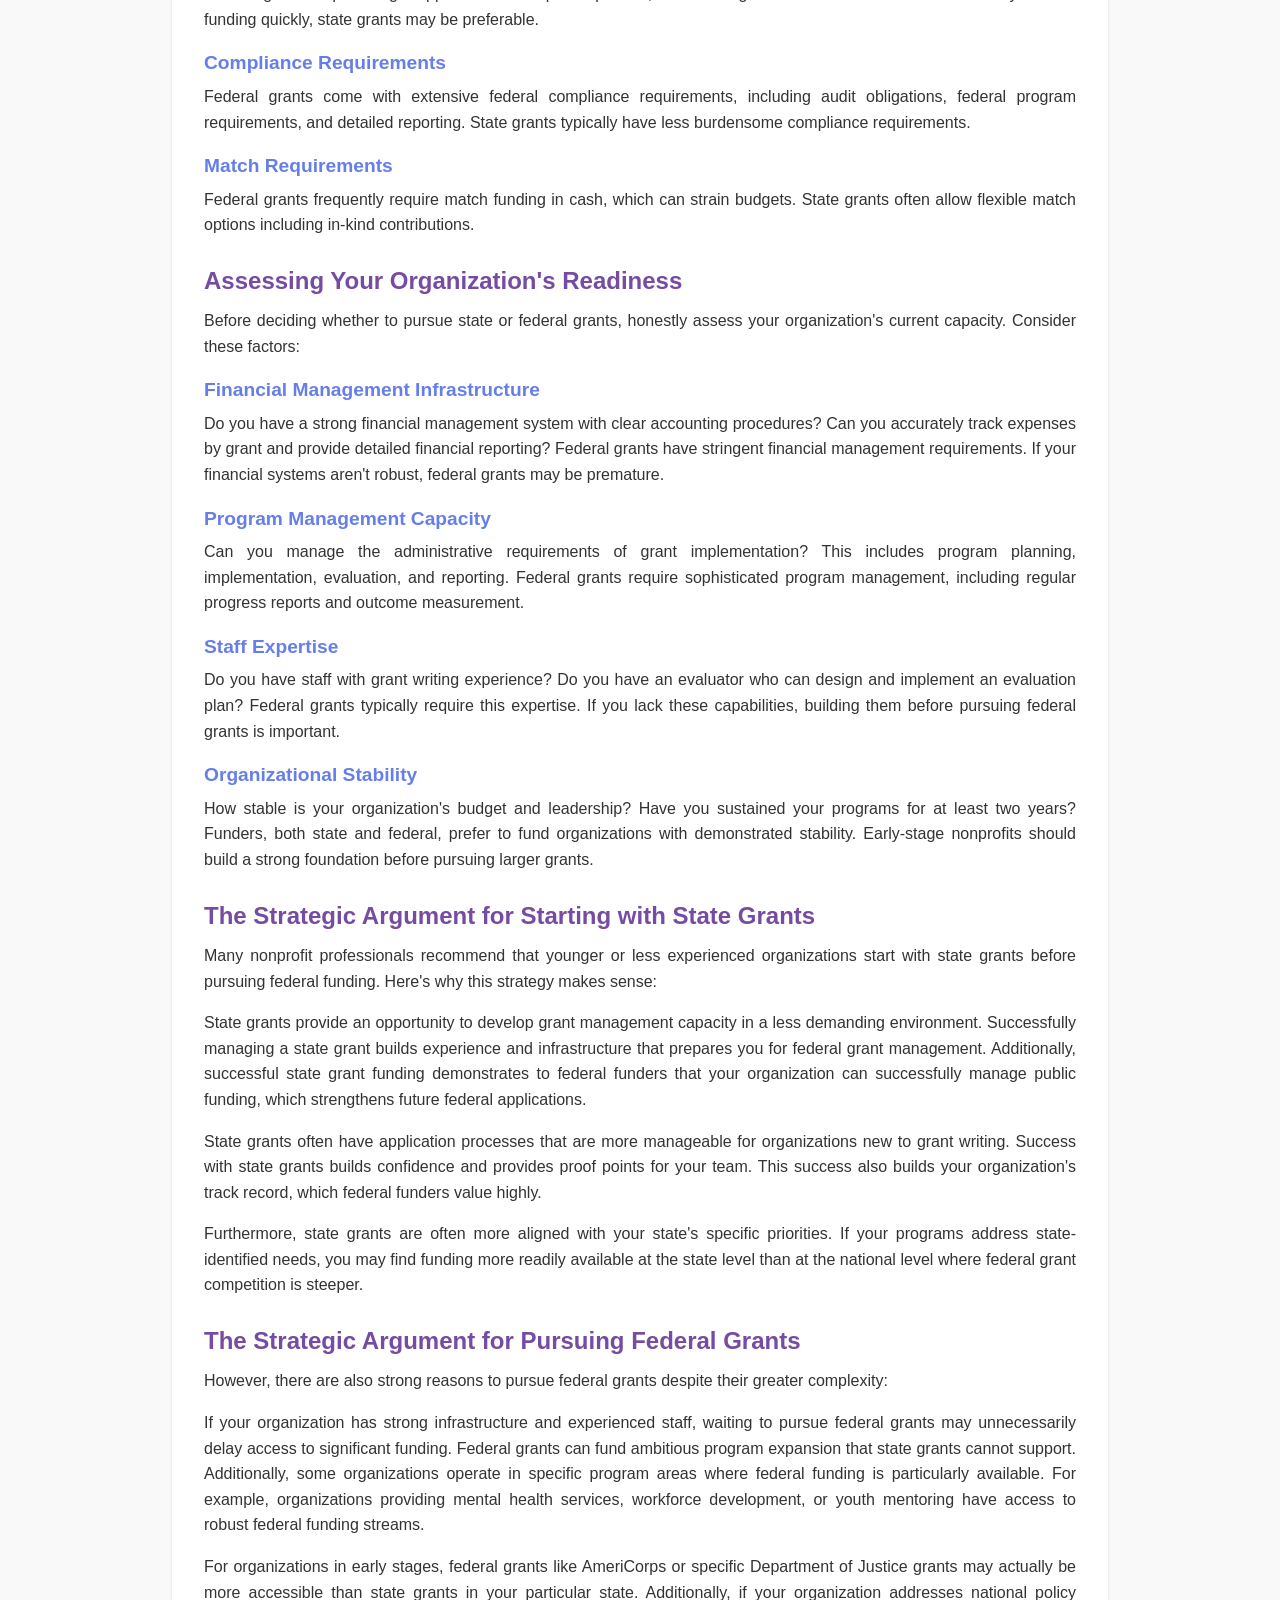
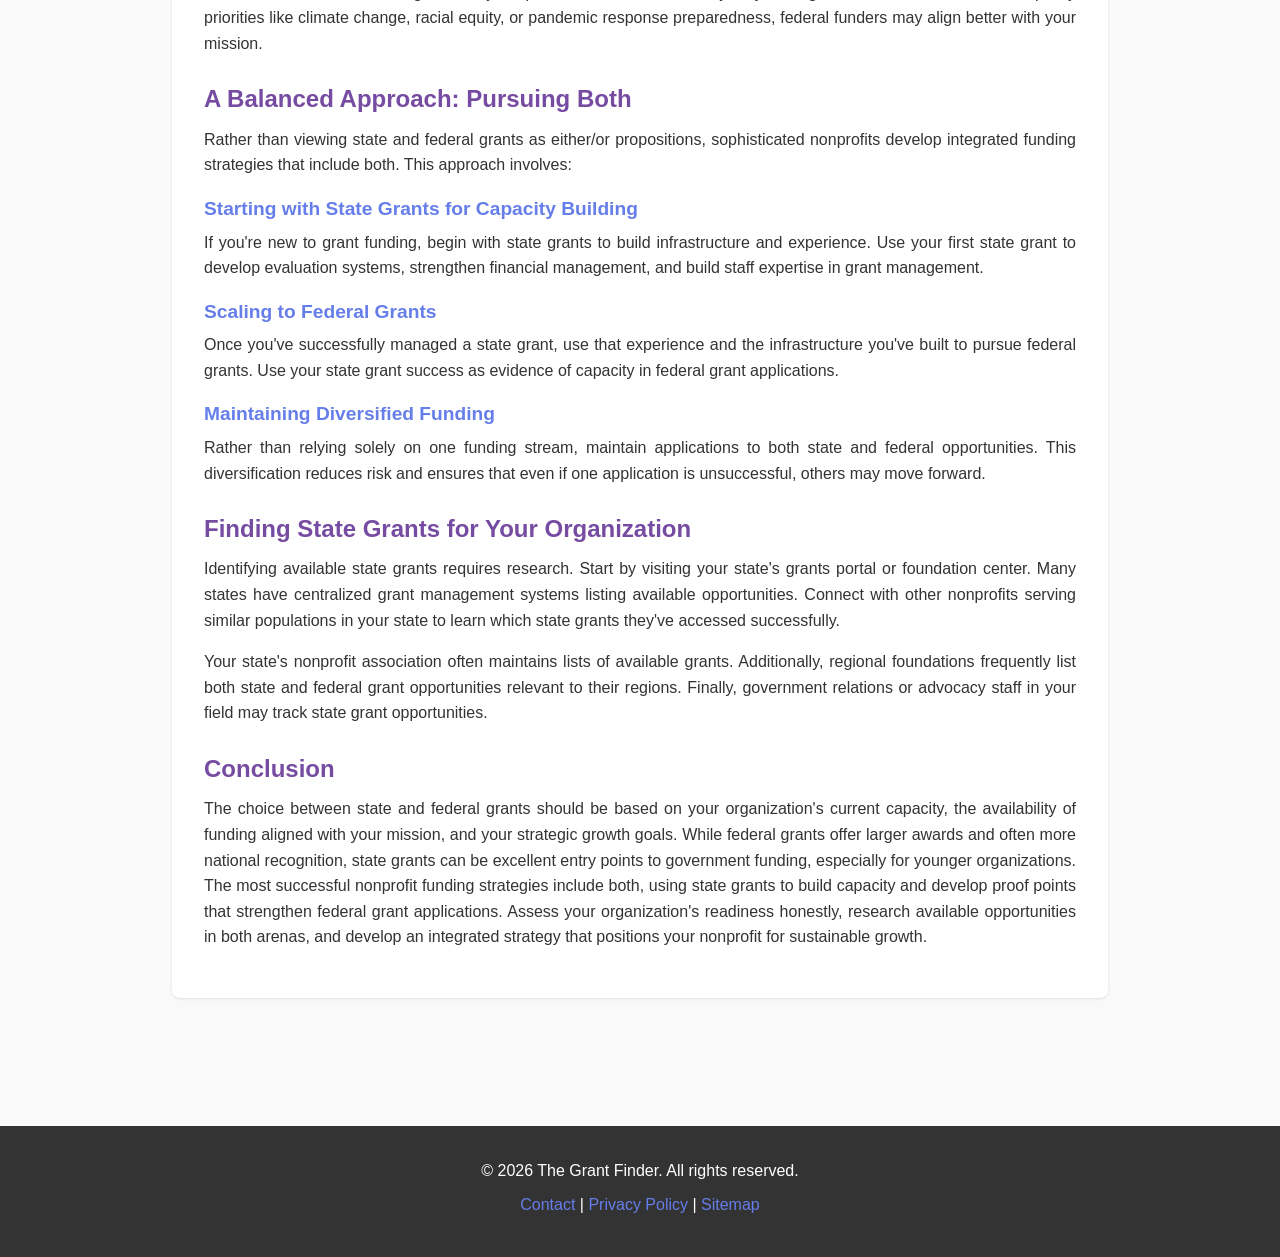
<file: blog/state-vs-federal-grants.html>
<!DOCTYPE html>
<html lang="en">
<head>
    <meta charset="UTF-8">
    <meta name="viewport" content="width=device-width, initial-scale=1.0">
    <title>State vs Federal Grants: Which Should Your Organization Pursue First?</title>
    <meta name="description" content="Understand the differences between state and federal grants and learn which funding is best for your nonprofit.">
    <link rel="stylesheet" href="../css/style.css">
    <script type="application/ld+json">
    {
        "@context": "https://schema.org",
        "@type": "BlogPosting",
        "headline": "State vs Federal Grants: Which Should Your Organization Pursue First?",
        "description": "Understand the differences between state and federal grants and learn which funding is best for your nonprofit.",
        "datePublished": "2026-04-05",
        "dateModified": "2026-04-05",
        "author": {
            "@type": "Organization",
            "name": "The Grant Finder"
        },
        "publisher": {
            "@type": "Organization",
            "name": "The Grant Finder",
            "logo": {
                "@type": "ImageObject",
                "url": "https://thegrantfinder.com/logo.png"
            }
        }
    }
    </script>
<link rel="canonical" href="https://thegrantfinder.org/blog/state-vs-federal-grants">
<meta property="og:type" content="website">
<meta property="og:title" content="State vs Federal Grants: Which Should Your Organization Pursue First?">
<meta property="og:description" content="Understand the differences between state and federal grants and learn which funding is best for your nonprofit.">
<meta property="og:url" content="https://thegrantfinder.org/blog/state-vs-federal-grants">
<meta name="twitter:card" content="summary">
<meta name="twitter:title" content="State vs Federal Grants: Which Should Your Organization Pursue First?">
<meta name="twitter:description" content="Understand the differences between state and federal grants and learn which funding is best for your nonprofit.">
</head>
<body>
    <header>
        <div class="container">
            <h1>The Grant Finder</h1>
            <nav>
                <ul>
                    <li><a href="../index.html">Home</a></li>
                    <li><a href="../index.html#blog">Blog</a></li>
                    <li><a href="#">About</a></li>
                </ul>
            </nav>
        </div>
    </header>

    <main>
        <div class="container">
            <article>
                <h1>State vs Federal Grants: Which Should Your Organization Pursue First?</h1>
                <div class="article-meta">
                    <span>Published on April 5, 2026</span> | By The Grant Finder
                </div>

                <p>One of the most common questions nonprofit leaders ask is whether to pursue state or federal funding first. The answer, like many things in nonprofit management, is "it depends." Both state and federal grants offer significant funding opportunities, but they differ substantially in their structures, requirements, timelines, and competitive landscapes. Understanding these differences will help you develop a strategic approach to government funding that maximizes your organization's chances of success.</p>

                <h2>Understanding Federal Grants</h2>
                <p>Federal grants are distributed by departments and agencies of the U.S. government through programs like Grants.gov. These grants typically fund national initiatives, broad policy priorities, and programs addressing issues of national concern. Federal grants tend to be larger in dollar amount, ranging from tens of thousands to millions of dollars, which allows nonprofits to fund substantial program expansions or new initiatives.</p>
                <p>Federal grant competitions are typically national or regional in scope, meaning you're competing against organizations from across the country. This creates a larger, more competitive pool of applicants. However, federal grants often have detailed evaluation criteria and specific funding priorities that, when matched well, can result in substantial awards.</p>
                <p>Federal grants typically have longer application processes, often requiring 60-90 days of development time. The regulations governing federal grants are extensive, with requirements for audits, compliance monitoring, and detailed reporting. Many federal grants also require match funding, meaning your organization must contribute resources equal to a percentage of the federal award.</p>

                <h2>Understanding State Grants</h2>
                <p>State grants are distributed by state government agencies and address policy priorities established at the state level. These grants often reflect states' unique priorities and demographics. State grant award amounts vary widely, but many state grants are smaller than federal grants, typically ranging from $10,000 to $250,000 per year.</p>
                <p>State grant competitions are geographically limited to your state, meaning you're competing primarily against nonprofits in your state. This typically results in a smaller, less nationally competitive pool. Because of this, organizations with strong local connections and understanding of state priorities may find state grants less competitive than federal grants.</p>
                <p>State grant application processes vary by agency and program, but many are less burdensome than federal applications. Some states have streamlined their grant processes, while others maintain extensive requirements. Match requirements vary by program, but state grants often have more flexible match options, allowing you to meet match requirements through in-kind contributions rather than cash.</p>

                <h2>Key Differences Summary</h2>
                <p>Understanding these differences helps you assess which type of grant is most appropriate for your organization at this stage of its development.</p>
                <h3>Award Size</h3>
                <p>Federal grants typically offer larger award amounts, making them appropriate for organizations seeking to significantly expand programs. State grants often fund more modest program improvements or sustain existing programs.</p>
                <h3>Competition Level</h3>
                <p>Federal grants attract applicants nationwide, creating highly competitive environments. State grants face competition from state-based organizations, generally making them somewhat less competitive.</p>
                <h3>Application Timeline</h3>
                <p>Federal grants require longer application development periods, while state grants often have shorter timelines. If you need funding quickly, state grants may be preferable.</p>
                <h3>Compliance Requirements</h3>
                <p>Federal grants come with extensive federal compliance requirements, including audit obligations, federal program requirements, and detailed reporting. State grants typically have less burdensome compliance requirements.</p>
                <h3>Match Requirements</h3>
                <p>Federal grants frequently require match funding in cash, which can strain budgets. State grants often allow flexible match options including in-kind contributions.</p>

                <h2>Assessing Your Organization's Readiness</h2>
                <p>Before deciding whether to pursue state or federal grants, honestly assess your organization's current capacity. Consider these factors:</p>
                <h3>Financial Management Infrastructure</h3>
                <p>Do you have a strong financial management system with clear accounting procedures? Can you accurately track expenses by grant and provide detailed financial reporting? Federal grants have stringent financial management requirements. If your financial systems aren't robust, federal grants may be premature.</p>
                <h3>Program Management Capacity</h3>
                <p>Can you manage the administrative requirements of grant implementation? This includes program planning, implementation, evaluation, and reporting. Federal grants require sophisticated program management, including regular progress reports and outcome measurement.</p>
                <h3>Staff Expertise</h3>
                <p>Do you have staff with grant writing experience? Do you have an evaluator who can design and implement an evaluation plan? Federal grants typically require this expertise. If you lack these capabilities, building them before pursuing federal grants is important.</p>
                <h3>Organizational Stability</h3>
                <p>How stable is your organization's budget and leadership? Have you sustained your programs for at least two years? Funders, both state and federal, prefer to fund organizations with demonstrated stability. Early-stage nonprofits should build a strong foundation before pursuing larger grants.</p>

                <h2>The Strategic Argument for Starting with State Grants</h2>
                <p>Many nonprofit professionals recommend that younger or less experienced organizations start with state grants before pursuing federal funding. Here's why this strategy makes sense:</p>
                <p>State grants provide an opportunity to develop grant management capacity in a less demanding environment. Successfully managing a state grant builds experience and infrastructure that prepares you for federal grant management. Additionally, successful state grant funding demonstrates to federal funders that your organization can successfully manage public funding, which strengthens future federal applications.</p>
                <p>State grants often have application processes that are more manageable for organizations new to grant writing. Success with state grants builds confidence and provides proof points for your team. This success also builds your organization's track record, which federal funders value highly.</p>
                <p>Furthermore, state grants are often more aligned with your state's specific priorities. If your programs address state-identified needs, you may find funding more readily available at the state level than at the national level where federal grant competition is steeper.</p>

                <h2>The Strategic Argument for Pursuing Federal Grants</h2>
                <p>However, there are also strong reasons to pursue federal grants despite their greater complexity:</p>
                <p>If your organization has strong infrastructure and experienced staff, waiting to pursue federal grants may unnecessarily delay access to significant funding. Federal grants can fund ambitious program expansion that state grants cannot support. Additionally, some organizations operate in specific program areas where federal funding is particularly available. For example, organizations providing mental health services, workforce development, or youth mentoring have access to robust federal funding streams.</p>
                <p>For organizations in early stages, federal grants like AmeriCorps or specific Department of Justice grants may actually be more accessible than state grants in your particular state. Additionally, if your organization addresses national policy priorities like climate change, racial equity, or pandemic response preparedness, federal funders may align better with your mission.</p>

                <h2>A Balanced Approach: Pursuing Both</h2>
                <p>Rather than viewing state and federal grants as either/or propositions, sophisticated nonprofits develop integrated funding strategies that include both. This approach involves:</p>
                <h3>Starting with State Grants for Capacity Building</h3>
                <p>If you're new to grant funding, begin with state grants to build infrastructure and experience. Use your first state grant to develop evaluation systems, strengthen financial management, and build staff expertise in grant management.</p>
                <h3>Scaling to Federal Grants</h3>
                <p>Once you've successfully managed a state grant, use that experience and the infrastructure you've built to pursue federal grants. Use your state grant success as evidence of capacity in federal grant applications.</p>
                <h3>Maintaining Diversified Funding</h3>
                <p>Rather than relying solely on one funding stream, maintain applications to both state and federal opportunities. This diversification reduces risk and ensures that even if one application is unsuccessful, others may move forward.</p>

                <h2>Finding State Grants for Your Organization</h2>
                <p>Identifying available state grants requires research. Start by visiting your state's grants portal or foundation center. Many states have centralized grant management systems listing available opportunities. Connect with other nonprofits serving similar populations in your state to learn which state grants they've accessed successfully.</p>
                <p>Your state's nonprofit association often maintains lists of available grants. Additionally, regional foundations frequently list both state and federal grant opportunities relevant to their regions. Finally, government relations or advocacy staff in your field may track state grant opportunities.</p>

                <h2>Conclusion</h2>
                <p>The choice between state and federal grants should be based on your organization's current capacity, the availability of funding aligned with your mission, and your strategic growth goals. While federal grants offer larger awards and often more national recognition, state grants can be excellent entry points to government funding, especially for younger organizations. The most successful nonprofit funding strategies include both, using state grants to build capacity and develop proof points that strengthen federal grant applications. Assess your organization's readiness honestly, research available opportunities in both arenas, and develop an integrated strategy that positions your nonprofit for sustainable growth.</p>
            </article>
        </div>
    </main>

    <footer>
        <div class="container">
            <p>&copy; 2026 The Grant Finder. All rights reserved.</p>
            <p><a href="#">Contact</a> | <a href="#">Privacy Policy</a> | <a href="../sitemap.xml">Sitemap</a></p>
        </div>
    </footer>
</body>
</html>
</file>
<file: css/style.css>
* {
  margin: 0;
  padding: 0;
  box-sizing: border-box;
}

body {
  font-family: 'Segoe UI', Tahoma, Geneva, Verdana, sans-serif;
  line-height: 1.6;
  color: #333;
  background-color: #f9f9f9;
}

header {
  background: linear-gradient(135deg, #667eea 0%, #764ba2 100%);
  color: white;
  padding: 1rem 0;
  box-shadow: 0 2px 5px rgba(0,0,0,0.1);
}

header .container {
  max-width: 1000px;
  margin: 0 auto;
  padding: 0 2rem;
  display: flex;
  justify-content: space-between;
  align-items: center;
}

header h1 {
  font-size: 1.8rem;
}

nav ul {
  list-style: none;
  display: flex;
  gap: 2rem;
}

nav a {
  color: white;
  text-decoration: none;
  transition: opacity 0.3s;
}

nav a:hover {
  opacity: 0.8;
}

.container {
  max-width: 1000px;
  margin: 0 auto;
  padding: 0 2rem;
}

main {
  padding: 3rem 0;
  min-height: calc(100vh - 300px);
}

article {
  background: white;
  padding: 2rem;
  margin-bottom: 2rem;
  border-radius: 8px;
  box-shadow: 0 1px 3px rgba(0,0,0,0.1);
}

article h1 {
  color: #667eea;
  margin-bottom: 0.5rem;
  font-size: 2rem;
}

.article-meta {
  color: #777;
  font-size: 0.9rem;
  margin-bottom: 1.5rem;
  border-bottom: 1px solid #eee;
  padding-bottom: 1rem;
}

article p {
  margin-bottom: 1rem;
  text-align: justify;
}

article h2 {
  color: #764ba2;
  margin-top: 1.5rem;
  margin-bottom: 0.5rem;
  font-size: 1.5rem;
}

article h3 {
  color: #667eea;
  margin-top: 1rem;
  margin-bottom: 0.3rem;
  font-size: 1.2rem;
}

article ul, article ol {
  margin-left: 2rem;
  margin-bottom: 1rem;
}

article li {
  margin-bottom: 0.5rem;
}

.blog-list {
  display: grid;
  gap: 2rem;
}

.blog-card {
  background: white;
  padding: 2rem;
  border-radius: 8px;
  box-shadow: 0 1px 3px rgba(0,0,0,0.1);
  transition: transform 0.3s, box-shadow 0.3s;
  text-decoration: none;
  color: #333;
  display: block;
}

.blog-card:hover {
  transform: translateY(-2px);
  box-shadow: 0 4px 8px rgba(0,0,0,0.2);
}

.blog-card h2 {
  color: #667eea;
  margin-bottom: 0.5rem;
}

.blog-card .date {
  color: #777;
  font-size: 0.9rem;
  display: block;
  margin-bottom: 1rem;
}

.blog-card p {
  color: #666;
}

footer {
  background: #333;
  color: white;
  text-align: center;
  padding: 2rem;
  margin-top: 3rem;
}

footer p {
  margin-bottom: 0.5rem;
}

footer a {
  color: #667eea;
  text-decoration: none;
}

footer a:hover {
  text-decoration: underline;
}
</file>
